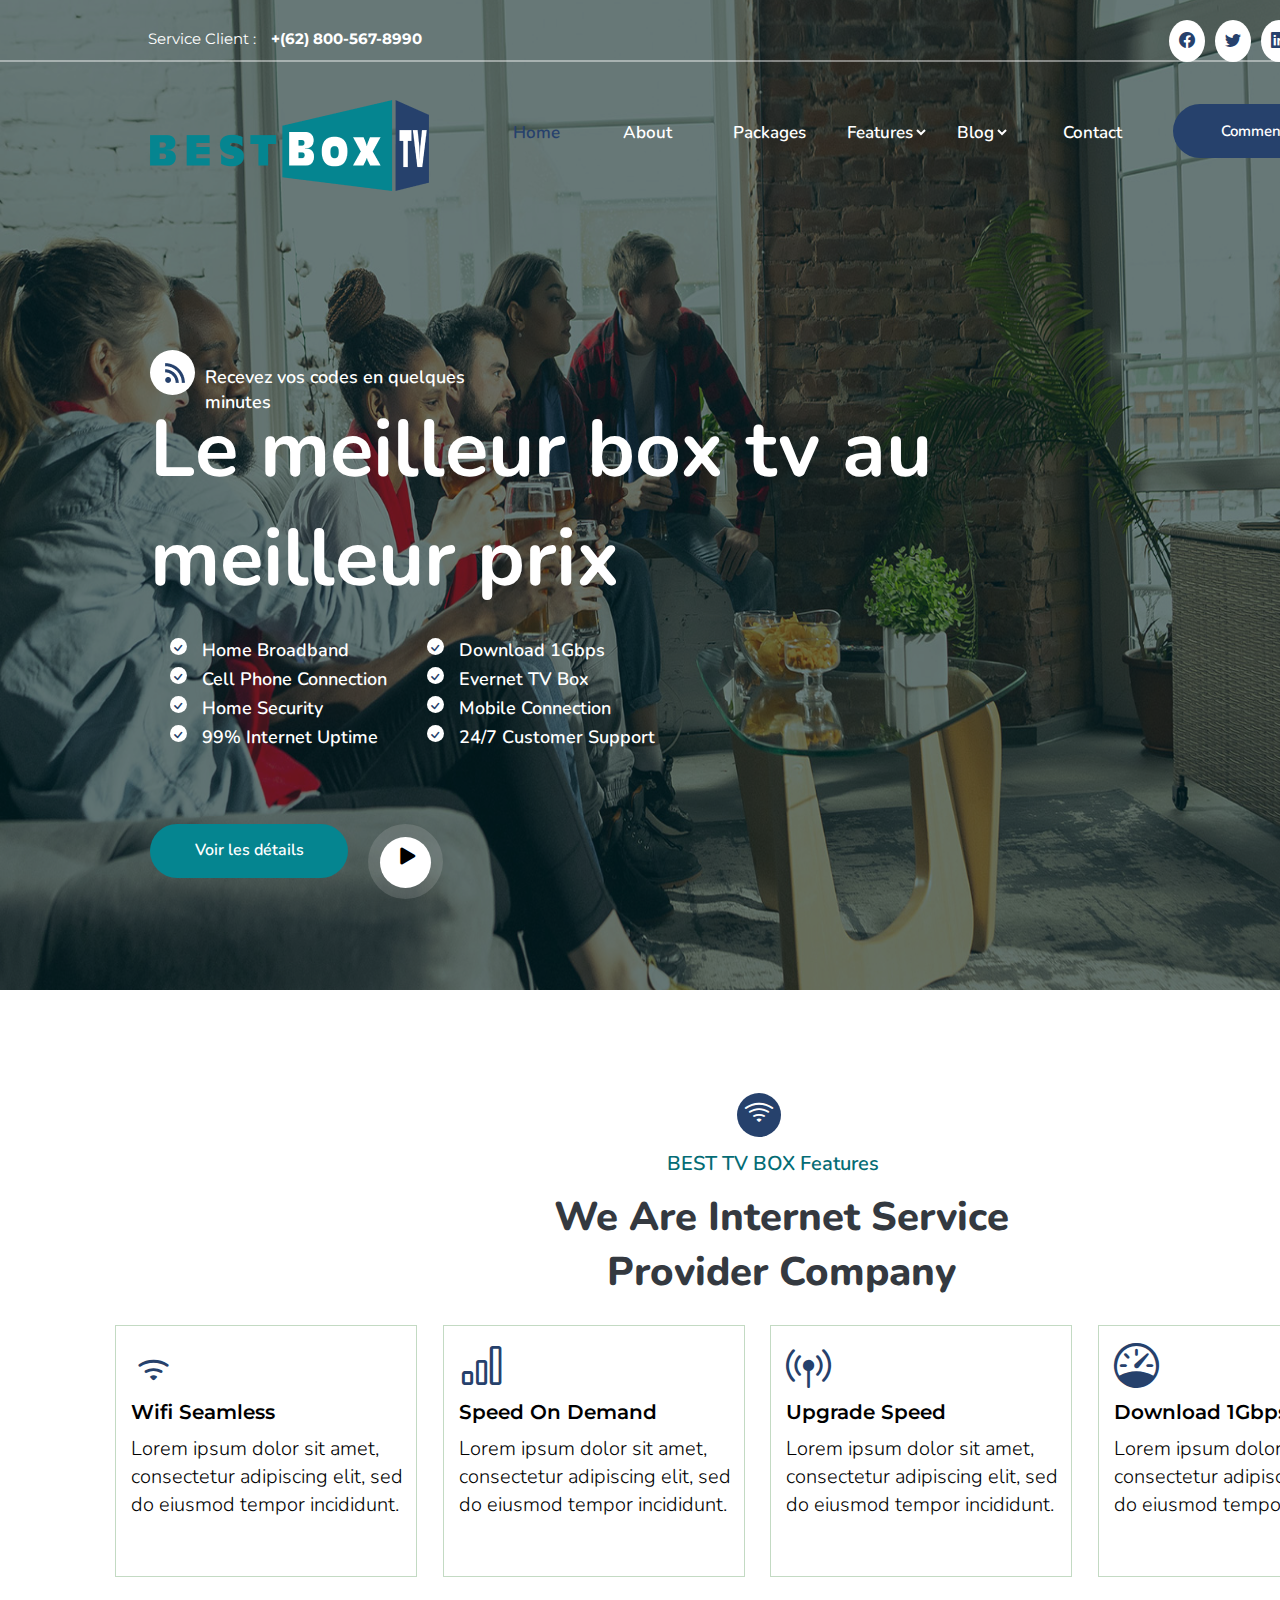
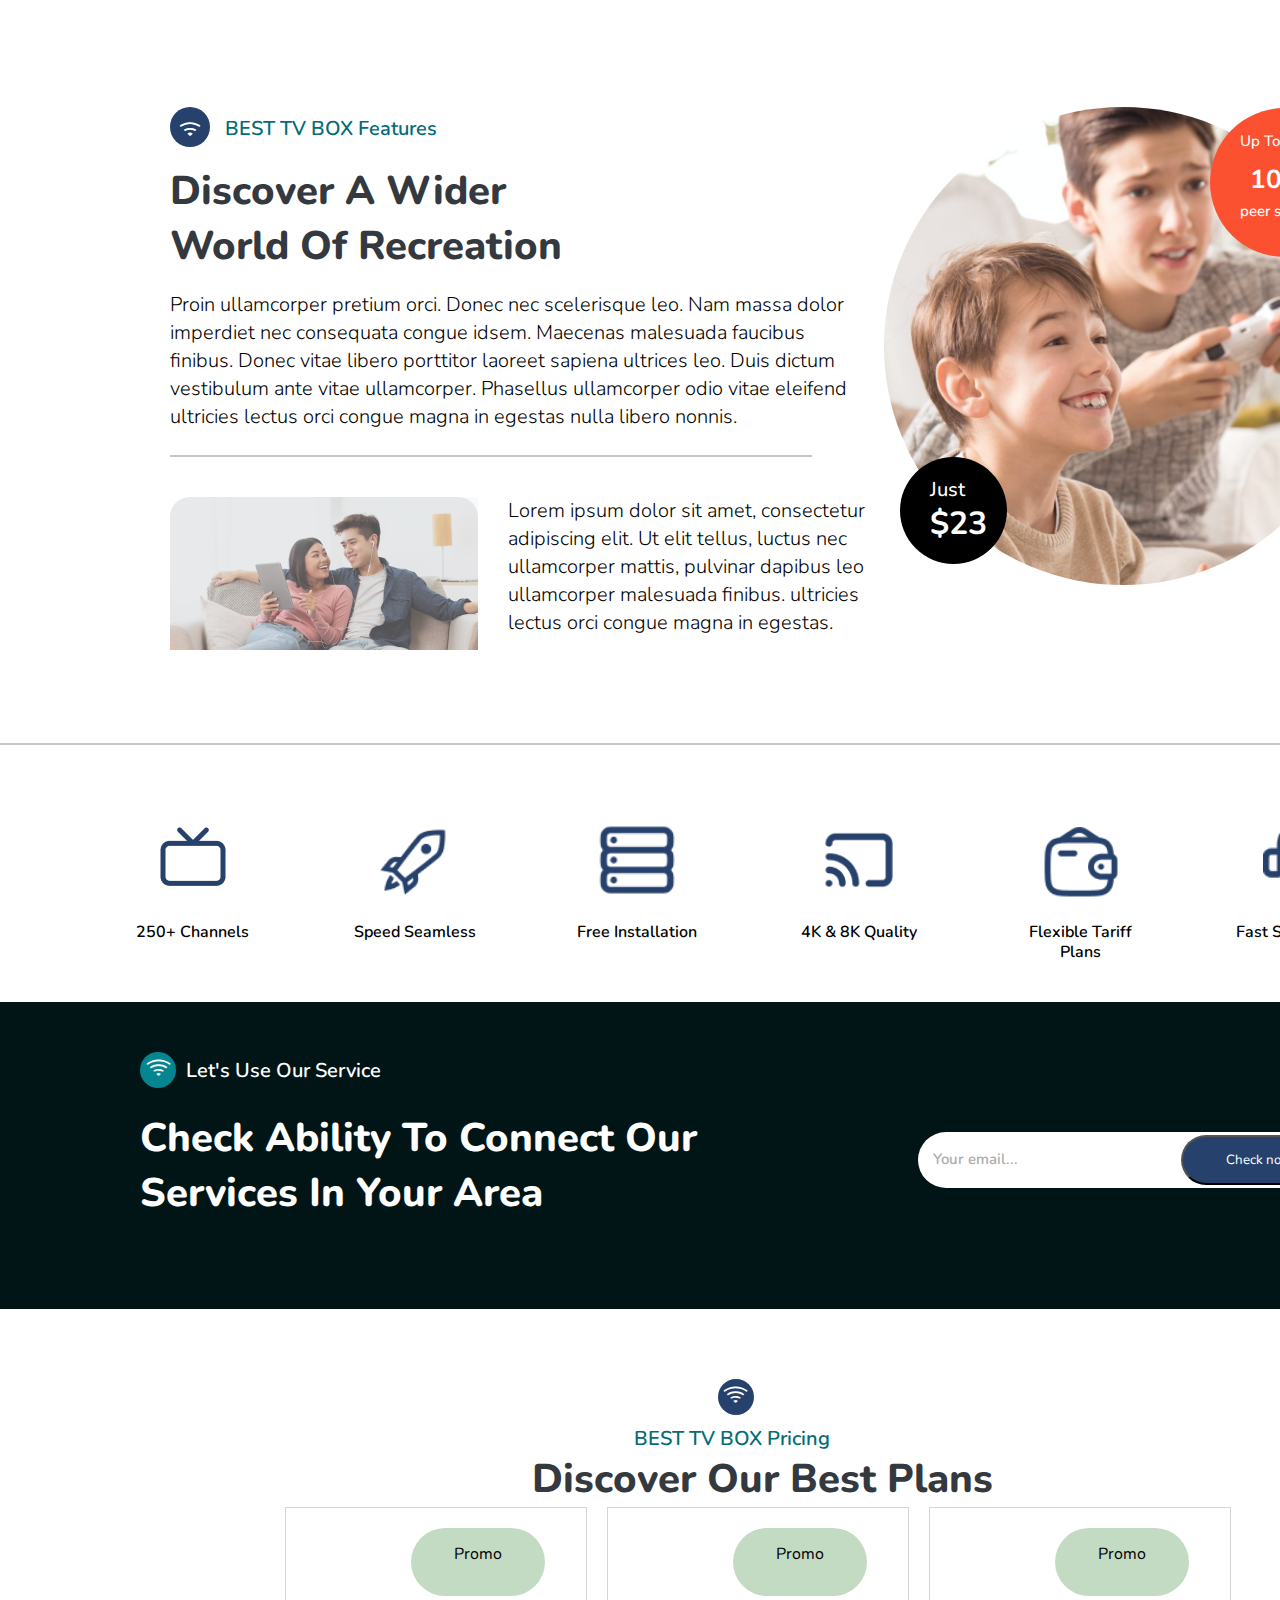
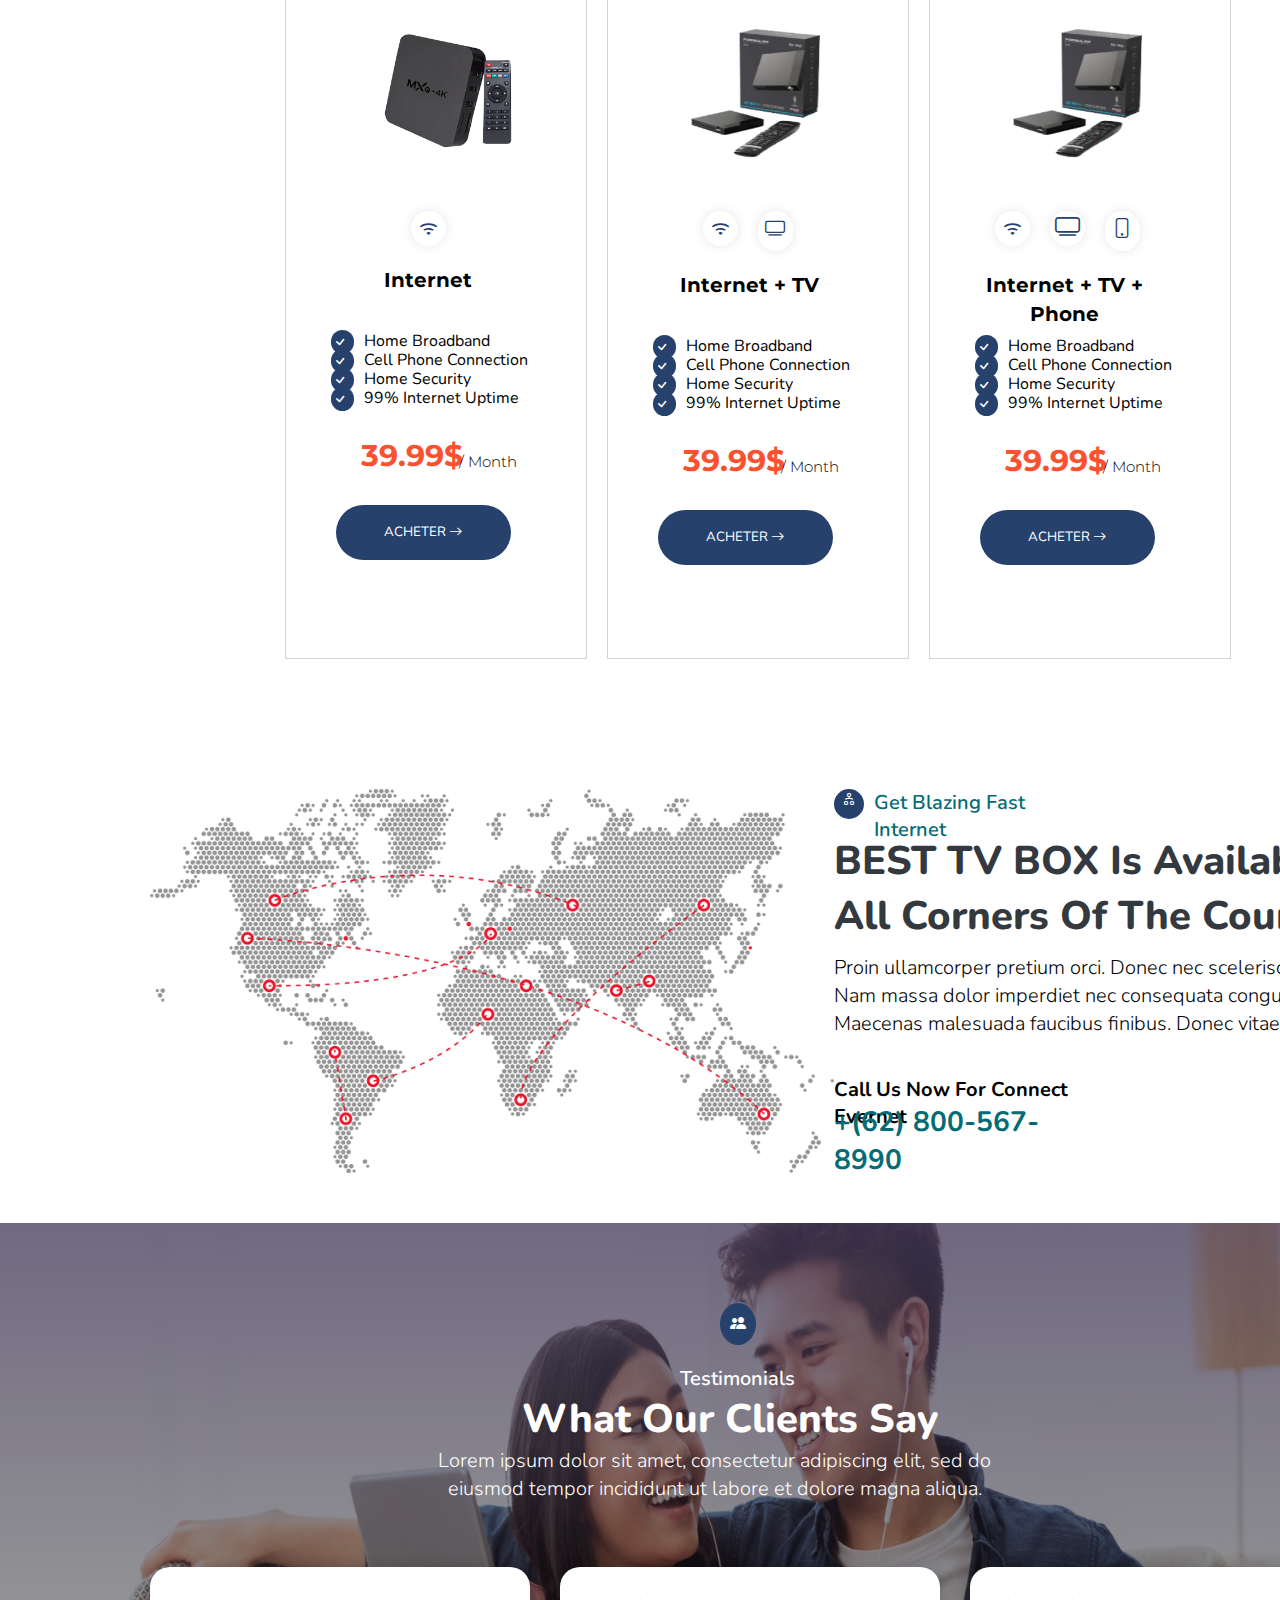
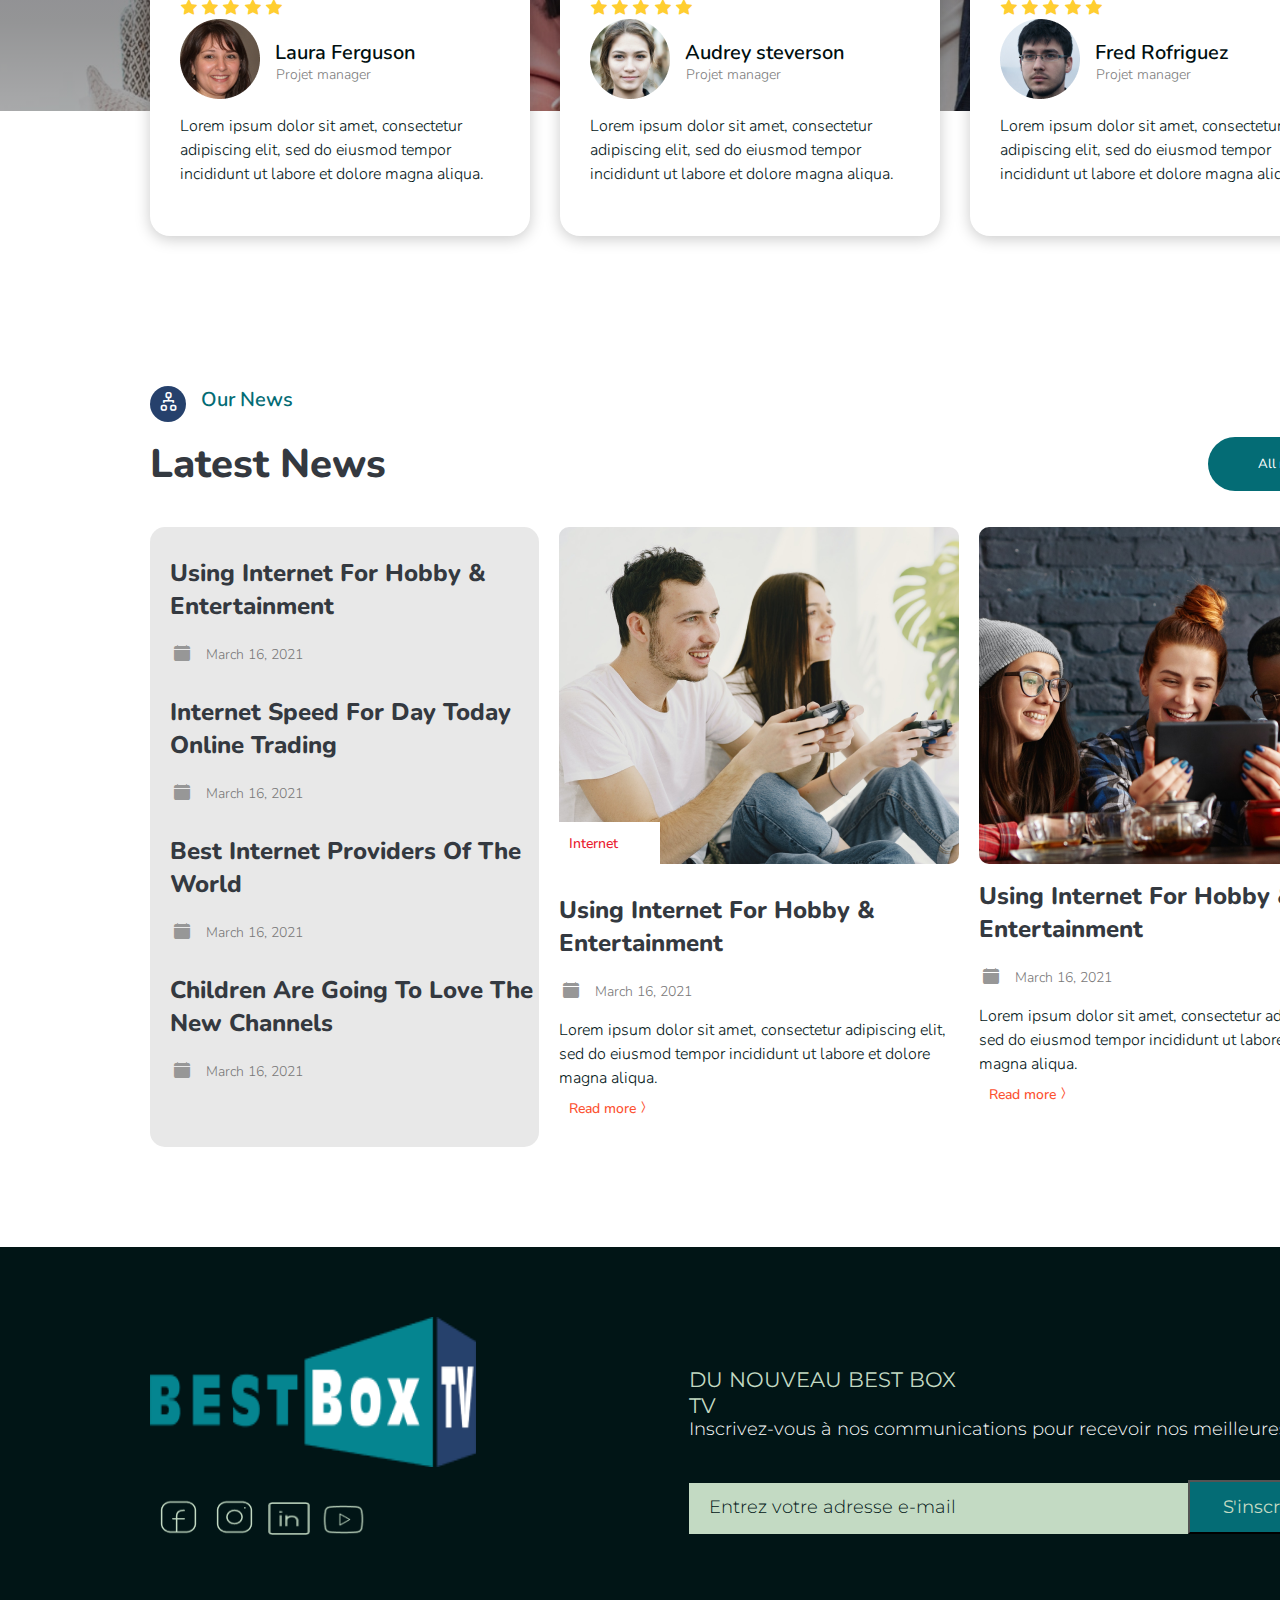
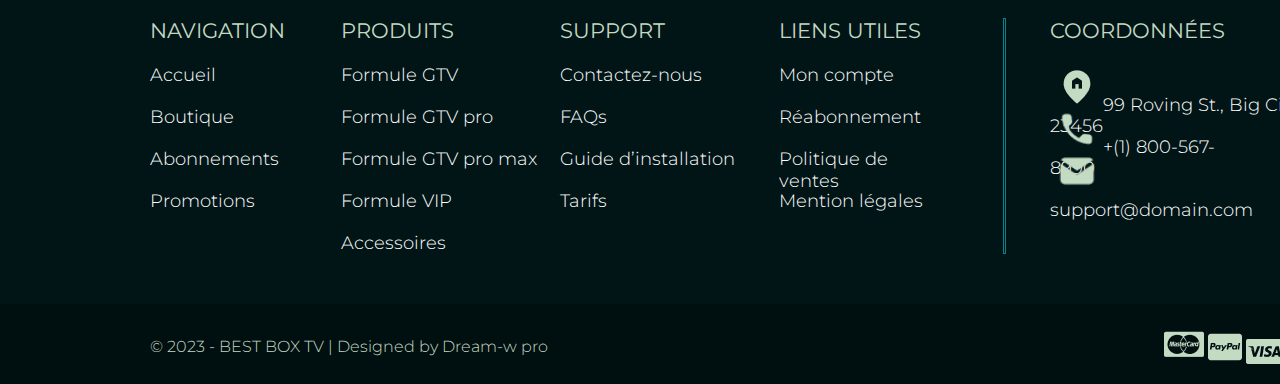
<file: accueil/accueil.html>
<!DOCTYPE html>
<html lang="en">
<head>
    <meta charset="UTF-8">
    <meta name="viewport" content="width=device-width, initial-scale=1.0">
    <title>Accueil</title>
    <link rel="preconnect" href="https://fonts.googleapis.com">
    <link rel="preconnect" href="https://fonts.gstatic.com" crossorigin>
    <link rel="stylesheet" href="https://cdn.jsdelivr.net/npm/bootstrap-icons@1.10.5/font/bootstrap-icons.css">
    <link href="https://cdn.jsdelivr.net/npm/bootstrap@5.3.1/dist/css/bootstrap.min.css" rel="stylesheet" integrity="sha384-4bw+/aepP/YC94hEpVNVgiZdgIC5+VKNBQNGCHeKRQN+PtmoHDEXuppvnDJzQIu9" crossorigin="anonymous">
    <link href="https://fonts.googleapis.com/css2?family=Montserrat:wght@200;300&family=Nunito:wght@200;300;400&family=Open+Sans&display=swap" rel="stylesheet">
    <link rel="stylesheet" href="style.css">
</head>
<body>
    <div class="containers">
        <div class="containerImage">
            <img src="../images/personnes-regardant-football1 1.png" alt="">
        </div>
        <div class="opacite"></div>
        <div class="header">
            <div class="header-container">
                <div class="containerss">
                    <div class="serviceclient">Service Client :</div>
                    <div class="numeroclient">+(62) 800-567-8990</div>
                </div>
                <div class="icons">
                    <div class="icon1"><i class="bi bi-facebook"></i></div>
                    <div class="icon1"><i class="bi bi-twitter"></i></div>
                    <div class="icon1"><i class="bi bi-linkedin"></i></div>
                    <div class="icon1"><i class="bi bi-youtube"></i></div>
                </div>
            </div>
            <hr>
            <div class="menu">
                <img src="../images/LOGO BOX TV_ 3.png" alt="">
                <!-- <div id="active"> -->
                    <nav id="nav">
                        <ul>
                            <li class="home"><a id="home" href="">Home</a></li>
                            <li class="home"><a href="">About</a></li>
                            <li class="home"><a href="">Packages</a></li>
                            <li class="home">
                                <select class="select" name="" id="">
                                    <option value="Features"><a href="">Features</a></option>
                                    <option value=""><a href="">fsd</a></option>
                                    <option value=""><a href="">fsd</a></option>
                                </select> 
                            </li>
                            <li class="home">
                                <select class="select" name="" id="">
                                    <option value="blog"><a href="">Blog</a></option>
                                    <option value=""><a href="">fsd</a></option>
                                    <option value=""><a href="">fsd</a></option>
                                </select>
                            </li>
                            <li class="home"><a href="">Contact</a></li>
                            <li><a href="http://"><button class="commencer" type="button">Commencer</button></li></a>
                        </ul>
                        <div id="toggler"></div>
                </div>
            </div>
            <div class="main-container">
                <div class="code">
                    <div class="wifi"><img style="width: 19.75870132446289px; height: 19.760000228881836px; top: 3.1199951171875px; left: 3.1199951171875px;
                        background: transparent; margin-left: 15px; margin-top: 13px;" src="../images/Vector.png" alt=""></div>
                    <div class="min">Recevez vos codes en quelques minutes</div>
                </div>
                <div class="meilleur">
                    Le meilleur box tv au meilleur prix
                </div>
                <div class="list">
                    <div class="column1">
                        <div class="col1">
                            <div class="checked"><i class="bi bi-check"></i></div>
                            <div class="Broadband">Home Broadband</div>
                        </div>
                        <div class="col1">
                            <div class="checked"><i class="bi bi-check"></i></div>
                            <div class="Broadband">Cell Phone Connection</div>
                        </div>
                        <div class="col1">
                            <div class="checked"><i class="bi bi-check"></i></div>
                            <div class="Broadband">Home Security</div>
                        </div>
                        <div class="col1">
                            <div class="checked"><i class="bi bi-check"></i></div>
                            <div class="Broadband">99% Internet Uptime</div>
                        </div>
                    </div>
                    <div class="column1">
                        <div class="col1">
                            <div class="checked"><i class="bi bi-check"></i></div>
                            <div class="Broadband">Download 1Gbps</div>
                        </div>
                        <div class="col1">
                            <div class="checked"><i class="bi bi-check"></i></div>
                            <div class="Broadband">Evernet TV Box</div>
                        </div>
                        <div class="col1">
                            <div class="checked"><i class="bi bi-check"></i></div>
                            <div class="Broadband">Mobile Connection</div>
                        </div>
                        <div class="col1">
                            <div class="checked"><i class="bi bi-check"></i></div>
                            <div class="Broadband">24/7 Customer Support</div>
                        </div>
                    </div>
                </div>
                <div class="details">
                    <div class="voir">
                        <button>Voir les détails</button>
                    </div>
                    <div class="play">
                        <div><i class="bi bi-play-fill"></i></div>
                    </div>
                </div> 
            </div>
            </div>
        </div>
    
        <div class="main">
            <div class="section1">
                <div class="feature">
                    <div class="wifi1"><i class="bi bi-wifi"></i></div>
                    <div class="petit-text">BEST TV BOX  Features</div>
                    <div class="grand-text">We Are Internet Service Provider Company</div>
                </div>
                <div class="cards">
                    <div class="card1">
                        <div class="card-title"><i class="bi bi-wifi-2"></i></div>
                        <div class="card-subtitle">Wifi Seamless</div>
                        <div class="card-text">Lorem ipsum dolor sit amet, consectetur adipiscing elit, 
                            sed do eiusmod tempor incididunt.
                        </div>
                    </div>
                    <div class="card1">
                        <div class="card-title"><i class="bi bi-bar-chart"></i></div>
                        <div class="card-subtitle">Speed On Demand</div>
                        <div class="card-text">Lorem ipsum dolor sit amet, consectetur adipiscing elit, 
                            sed do eiusmod tempor incididunt.
                        </div>
                    </div>
                    <div class="card1">
                        <div class="card-title"><i class="bi bi-broadcast-pin"></i></div>
                        <div class="card-subtitle">Upgrade Speed</div>
                        <div class="card-text">Lorem ipsum dolor sit amet, consectetur adipiscing elit, 
                            sed do eiusmod tempor incididunt.
                        </div>
                    </div>
                    <div class="card1">
                        <div class="card-title"><i class="bi bi-speedometer"></i></div>
                        <div class="card-subtitle">Download 1Gbps</div>
                        <div class="card-text">Lorem ipsum dolor sit amet, consectetur adipiscing elit, 
                            sed do eiusmod tempor incididunt.
                        </div>
                    </div>
                </div>
            </div>

            <div class="section2">
                <div class="block">
                    <div class="wifi2">
                        <div class="wifi3"><i class="bi bi-wifi-2"></i></div>
                        <div class="wifi-text">BEST TV BOX Features</div>
                    </div>
                    <div class="discover">Discover A Wider World Of Recreation</div>
                    <div class="lorem">Proin ullamcorper pretium orci. Donec nec scelerisque leo. Nam massa dolor imperdiet nec consequata congue idsem. Maecenas malesuada faucibus finibus. Donec vitae libero porttitor laoreet sapiena ultrices leo. Duis dictum vestibulum ante vitae ullamcorper. 
                        Phasellus ullamcorper odio vitae eleifend ultricies lectus orci congue magna in egestas nulla libero nonnis.
                    </div>
                    <div><hr class="ligne"></div>
                    <div class="lorem-img">
                        <img src="../images/japanese-spouses-using-tablet-browsing-internet-sitting-on-couch-indoor 2.png" alt="">
                        <div class="opacite-img"></div>
                        <div class="lorem-text">Lorem ipsum dolor sit amet, consectetur adipiscing elit. Ut elit tellus, luctus nec ullamcorper mattis,
                            pulvinar dapibus leo ullamcorper malesuada finibus. ultricies lectus orci congue magna in egestas.
                        </div>
                    </div>
                </div>
                <div class="brothers">
                    <div>
                        <img src="../images/brothers-playing-on-playstation-e1615963163461 1.png" alt="">
                        <div class="peer">
                            <p class="up">Up To</p>
                            <p class="mb">100 MB</p>
                            <p class="second">peer second</p>
                        </div>
                        <div class="just">
                            <p class="just2">Just</p>
                            <p class="chiffre">$23</p>
                        </div>
                    </div>  
                </div>
            </div>
            
            <div><hr class="ligne3"></div>

            <div class="section3">
                <div class="element">
                    <div style="text-align: center;"><img style=" width: 80px; height: 80px; padding: 10px 10px 16.666667938232422px 10px;" 
                        src="../images/majesticons_tv-old-line.png" alt=""></div>
                    <div><p class="fs">250+ Channels</p></div>
                </div>
                <div class="element">
                    <div style="text-align: center;"><img style=" width: 80px; height: 80px; padding: 10px 10px 16.666667938232422px 10px;
                        " src="../images/la_rocket.png" alt=""></div>
                    <div><p class="fs">Speed Seamless</p></div>
                </div>
                <div class="element">
                    <div style="text-align: center;"><img style="width: 80px; height: 80px; padding: 10px 10px 16.666667938232422px 10px;
                        " src="../images/solar_server-minimalistic-linear.png" alt=""></div>
                    <div><p class="fs">Free Installation</p></div>
                </div>
                <div class="element">
                    <div style="text-align: center;"><img style="width: 80px; height: 80px; padding: 10px 10px 16.666667938232422px 10px;
                        " src="../images/uil_rss-interface.png" alt=""></div>
                    <div><p class="fs">4K & 8K Quality</p></div>
                </div>
                <div class="element">
                    <div style="text-align: center;"><img style="width: 80px; height: 80px; padding: 10px 10px 16.666667938232422px 10px;
                        " src="../images/solar_wallet-money-linear.png" alt=""></div>
                    <div><p class="fs">Flexible Tariff Plans</p></div>
                </div>
                <div class="element">
                    <div style="text-align: center;"><img style="width: 80px; height: 80px; padding: 10px 10px 16.666667938232422px 10px;
                        " src="../images/streamline_interface-help-customer-support-1-customer-headset-help-microphone-phone-support.png" alt=""></div>
                    <div><p class="fs">Fast Support 24/7</p></div>
                </div>
            </div>

            <div class="section4">
                <div class="our-service">
                    <div class="text-wifi">
                        <div class="circle"><i class="bi bi-wifi"></i></div>
                        <div class="let">Let's Use Our Service</div>
                    </div>
                    <div class="connect">Check Ability To Connect Our Services In Your Area</div>
                </div>
                <div class="check-mail">
                    <input type="text" class="texte" placeholder="Your email...">
                    <input class="button" type="button" value="Check now">
                </div>
            </div>

            <div class="section5">
                <div class="plans">
                    <div class="circle2"><i class="bi bi-wifi"></i></div>
                    <h6>BEST TV BOX Pricing</h6>
                    <p class="our-plans">Discover Our Best Plans</p>
                </div>
                <div class="container-achat">
                    <div class="achat">
                        <div class="promo">Promo</div>
                        <img id="promo1" src="../images/pngwing 4.png" alt="">
                        <div class="box"><i id="check1" class="bi bi-wifi-2"></i></div>
                        <div class="internet">Internet</div>
                        <div class="checked-box">
                            <div class="check1"><i class="bi bi-check"></i><p class="maison">Home Broadband</p></div>
                            <div class="check1"><i class="bi bi-check"></i> <p class="maison">Cell Phone Connection</p></div>
                            <div class="check1"><i class="bi bi-check"></i><p class="maison">Home Security</p></div>
                            <div class="check1"><i class="bi bi-check"></i><p class="maison">99% Internet Uptime</p></div>
                        </div>
                        <div class="dollards">
                            <div class="dollard">39.99$</div>
                            <div class="months">/ Month</div>
                        </div>
                        <button type="button">ACHETER <i class="bi bi-arrow-right"></i></button>
                    </div>
                    <div class="achat">
                        <div class="promo">Promo</div>
                        <img id="promo3" src="../images/z10-pro-300x222 (1) 1.png" alt="">
                        <div class="box"><i id="check" class="bi bi-wifi-2"></i><i id="tv" class="bi bi-tv"></i></div>
                        <div class="internet">Internet + TV</div>
                        <div class="checked-box">
                            <div class="check1"><i class="bi bi-check"></i><p class="maison">Home Broadband</p></div>
                            <div class="check1"><i class="bi bi-check"></i> <p class="maison">Cell Phone Connection</p></div>
                            <div class="check1"><i class="bi bi-check"></i><p class="maison">Home Security</p></div>
                            <div class="check1"><i class="bi bi-check"></i><p class="maison">99% Internet Uptime</p></div>
                        </div>
                        <div class="dollards">
                            <div class="dollard">39.99$</div>
                            <div class="months">/ Month</div>
                        </div>
                        <button type="button">ACHETER <i class="bi bi-arrow-right"></i></button>
                    </div>
                    <div class="achat">
                        <div class="promo">Promo</div>
                        <img id="promo3" src="../images/z10-pro-300x222 (1) 1.png" alt="">
                        <div class="box"><i id="check3" class="bi bi-wifi-2"></i><i id="tv1" class="bi bi-tv"></i><i id="phone" class="bi bi-phone"></i></div>
                        <div class="internet2">Internet + TV + Phone</div>
                        <div class="checked-box">
                            <div class="check1"><i class="bi bi-check"></i><p class="maison">Home Broadband</p></div>
                            <div class="check1"><i class="bi bi-check"></i> <p class="maison">Cell Phone Connection</p></div>
                            <div class="check1"><i class="bi bi-check"></i><p class="maison">Home Security</p></div>
                            <div class="check1"><i class="bi bi-check"></i><p class="maison">99% Internet Uptime</p></div>
                        </div>
                        <div class="dollards">
                            <div class="dollard">39.99$</div>
                            <div class="months">/ Month</div>
                        </div>
                        <button type="button">ACHETER <i class="bi bi-arrow-right"></i></button>
                    </div>
                </div>
            </div>

            <div class="section6">
                <div class="contacts">
                    <img src="../images/assets-evernet-network 1.png" alt="" srcset="">
                    <div class="block">
                        <div class="get-blasing">
                            <i class="bi bi-diagram-2"></i>
                            <div class="fast">Get Blazing Fast Internet</div>
                        </div>
                        <h1 class="country">BEST TV BOX Is Available To All Corners Of The Country</h1>
                        <p class="lorem-texte">Proin ullamcorper pretium orci. Donec nec scelerisque leo. 
                            Nam massa dolor imperdiet nec consequata congue idsem. Maecenas malesuada faucibus finibus. Donec vitae libero </p>
                        <div class="call-us">
                            <p class="evernet">Call Us Now For Connect Evernet</p>
                            <p class="evernet-number">+(62) 800-567-8990</p>
                        </div>
                    </div> 
                </div>
            </div>

            <div class="section7">
                <div class="content-block">
                    <img src="../images/japanese-spouses-using-tablet-browsing-internet-sitting-on-couch-indoor 1.png" alt="" srcset="">
                    <div class="content-opacity"></div>
                    <div class="content-text">
                        <i class="bi bi-people-fill"></i>
                        <h6 class="testimonials">Testimonials</h6>
                        <h1 class="clients">What Our Clients Say</h1>
                        <p class="paragragh">Lorem ipsum dolor sit amet, consectetur adipiscing elit, sed do eiusmod tempor incididunt ut labore et dolore magna aliqua.</p>
                    </div>
                    <div class="content-cards">
                        <div class="card">
                            <div class="etoile">
                                <i class="bi bi-star-fill"></i>
                                <i class="bi bi-star-fill"></i>
                                <i class="bi bi-star-fill"></i>
                                <i class="bi bi-star-fill"></i>
                                <i class="bi bi-star-fill"></i>
                            </div>
                            <div class="laura">
                                <img src="../images/Ellipse 20.png" alt="" srcset="">
                                <div class="laura-text">
                                    <h1 class="laura-nm">Laura Ferguson</h1>
                                    <h6 class="laura-prof">Projet manager</h6>
                                </div>
                            </div>
                            <div class="laura-lorem">
                                Lorem ipsum dolor sit amet, consectetur adipiscing elit, sed do eiusmod tempor incididunt ut labore et dolore magna aliqua.
                            </div>
                        </div>
                        <div class="card">
                            <div class="etoile">
                                <i class="bi bi-star-fill"></i>
                                <i class="bi bi-star-fill"></i>
                                <i class="bi bi-star-fill"></i>
                                <i class="bi bi-star-fill"></i>
                                <i class="bi bi-star-fill"></i>
                            </div>
                            <div class="laura">
                                <img src="../images/Ellipse 21.png" alt="" srcset="">
                                <div class="laura-text">
                                    <h1 class="laura-nm">Audrey steverson</h1>
                                    <h6 class="laura-prof">Projet manager</h6>
                                </div>
                            </div>
                            <div class="laura-lorem">
                                Lorem ipsum dolor sit amet, consectetur adipiscing elit, sed do eiusmod tempor incididunt ut labore et dolore magna aliqua.
                            </div>
                        </div>
                        <div class="card">
                            <div class="etoile">
                                <i class="bi bi-star-fill"></i>
                                <i class="bi bi-star-fill"></i>
                                <i class="bi bi-star-fill"></i>
                                <i class="bi bi-star-fill"></i>
                                <i class="bi bi-star-fill"></i>
                            </div>
                            <div class="laura">
                                <img src="../images/Ellipse 22.png" alt="" srcset="">
                                <div class="laura-text">
                                    <h1 class="laura-nm">Fred Rofriguez</h1>
                                    <h6 class="laura-prof">Projet manager</h6>
                                </div>
                            </div>
                            <div class="laura-lorem">
                                Lorem ipsum dolor sit amet, consectetur adipiscing elit, sed do eiusmod tempor incididunt ut labore et dolore magna aliqua.
                            </div>
                        </div>
                    </div>
                </div>
            </div>

            <div class="section8">
                <div class="latest-news">
                    <div class="news">
                        <i class="bi bi-diagram-2"></i>
                        <div class="our-news">Our News</div>
                    </div>
                    <div class="new">
                        <div class="ln">Latest News</div>
                        <button type="button">All news</button>
                    </div>
                    <div class="cards-news">
                        <div class="card-new1">
                            <div class="using-internet">Using Internet For Hobby & Entertainment</div>
                            <div class="date">
                                <div class="calendrier"><i class="bi bi-calendar-fill"></i></div>
                                <div class="date-text">March 16, 2021</div>
                            </div>
                            <div class="internet-speed">Internet Speed For Day Today Online Trading</div>
                            <div class="date">
                                <div class="calendrier"><i class="bi bi-calendar-fill"></i></div>
                                <div class="date-text">March 16, 2021</div>
                            </div>
                            <div class="internet-provider">Best Internet Providers Of The World</div>
                            <div class="date">
                                <div class="calendrier"><i class="bi bi-calendar-fill"></i></div>
                                <div class="date-text">March 16, 2021</div>
                            </div>
                            <div class="children">Children Are Going To Love The New Channels</div>
                            <div class="date">
                                <div class="calendrier"><i class="bi bi-calendar-fill"></i></div>
                                <div class="date-text">March 16, 2021</div>
                            </div>
                        </div>
                        <div class="card-new">
                            <div class="container-image">
                                <img src="../images/couple-at-home-playing-in-a-video-games 1.png" alt="" srcset="">
                                <div class="Internet">Internet</div>
                            </div>
                            <div id="entertainment" class="entertainment">Using Internet For Hobby & Entertainment</div>
                            <div class="date">
                                <div class="calendrier"><i class="bi bi-calendar-fill"></i></div>
                                <div class="date-text">March 16, 2021</div>
                            </div>
                            <div class="lorem-entertainement">
                                Lorem ipsum dolor sit amet, consectetur adipiscing elit, sed do eiusmod tempor incididunt ut labore et dolore magna aliqua.
                            </div>
                            <button type="submit">Read more<i class="bi bi-chevron-compact-right"></i></button>
                        </div>
                        <div class="card-new">
                            <div class="container-image">
                                <img src="../images/international-group-of-fashionable-african-male-caucasian-and-asian-girls-making-video-call-to-thei 1.png" alt="" srcset="">
                            </div>
                            <div id="entertainment2" class="entertainment">Using Internet For Hobby & Entertainment</div>
                            <div class="date">
                                <div class="calendrier"><i class="bi bi-calendar-fill"></i></div>
                                <div class="date-text">March 16, 2021</div>
                            </div>
                            <div class="lorem-entertainement">
                                Lorem ipsum dolor sit amet, consectetur adipiscing elit, sed do eiusmod tempor incididunt ut labore et dolore magna aliqua.
                            </div>
                            <button type="submit">Read more<i class="bi bi-chevron-compact-right"></i></button>
                        </div>
                    </div>
                </div>
            </div>
            <div class="section9">
                <div class="footer">
                    <div class="header-footer">
                        <div class="icons-box">
                            <img src="../images/LOGO BOX TV_ 3.png" alt="">
                            <div class="icons-link">
                                <img src="../images/iconoir_facebook-tag.png" alt="">
                                <img src="../images/iconoir_instagram.png" alt="">
                                <img src="../images/teenyicons_linkedin-outline.png" style="height: 33px; width: 42px; margin-top: 5px;" alt="">
                                <img src="../images/arcticons_youtube.png" style="height: 45px;" alt="">
                            </div>
                        </div>
                        <div class="text-box">
                            <div class="nouveau">DU NOUVEAU BEST BOX TV</div>
                            <div class="inscrire">Inscrivez-vous à nos communications pour recevoir nos meilleures offres!</div>
                            <div class="form">
                                <input type="text" name="" id="" placeholder="Entrez votre adresse e-mail">
                                <button type="submit">S'inscrire</button>
                            </div>
                        </div>
                    </div>
                    <div class="link-information">
                        <div class="card-link">
                            <div class="navigation">NAVIGATION</div>
                            <div class="accueil">Accueil</div>
                            <div class="accueil">Boutique</div>
                            <div class="accueil">Abonnements</div>
                            <div class="accueil">Promotions</div>
                        </div>
                        <div class="card-link">
                            <div class="navigation">PRODUITS</div>
                            <div class="accueil">Formule GTV</div>
                            <div class="accueil">Formule GTV pro</div>
                            <div id="accueil" class="accueil">Formule GTV pro max</div>
                            <div class="accueil">Formule VIP</div>
                            <div class="accueil">Accessoires</div>
                        </div>
                        <div class="card-link">
                            <div class="navigation">SUPPORT</div>
                            <div class="accueil">Contactez-nous</div>
                            <div class="accueil">FAQs</div>
                            <div id="accueil"  class="accueil">Guide d’installation</div>
                            <div class="accueil">Tarifs</div>
                        </div>
                        <div class="card-link">
                            <div id="navigation" class="navigation">LIENS UTILES</div>
                            <div class="accueil">Mon compte</div>
                            <div class="accueil">Réabonnement</div>
                            <div class="accueil">Politique de ventes</div>
                            <div class="accueil">Mention légales</div>
                        </div>
                        <hr class="ligne-verticale"></hr>
                        <div class="card-link">
                            <div class="navigation">COORDONNÉES</div>
                            <div id="accueils" class="accueil"><img src="../images/material-symbols_home-pin.png" alt="">99 Roving St., Big City, PKU 23456</div>
                            <div id="accueil" class="accueil"><img src="../images/ic_round-phone.png" alt="">+(1) 800-567-8990</div>
                            <div id="accueil" class="accueil"> <img src="../images/tabler_mail-filled.png" alt="">support@domain.com</div>
                        </div>
                    </div>
                    <div class="pied-page-footer">
                        <div class="pied-page">
                            <div class="copyright">© 2023 - BEST BOX TV | Designed by Dream-w pro</div>
                            <div class="link-image">
                                <img src="../images/brandico_mastercard.png" alt="" srcset="">
                                <img src="../images/cib_cc-paypal.png" alt="" srcset="">
                                <img src="../images/fa_cc-visa.png" alt="" srcset="">
                                <img src="../images/fa6-brands_cc-amazon-pay.png" alt="" srcset="">
                                <img src="../images/fa6-brands_cc-stripe.png" alt="" srcset="">
                            </div>
                        </div>
                    </div>
                </div>
            </div>
            
        </div>

    <script src="accueil.js"></script>        
        
</body>
</html>
</file>
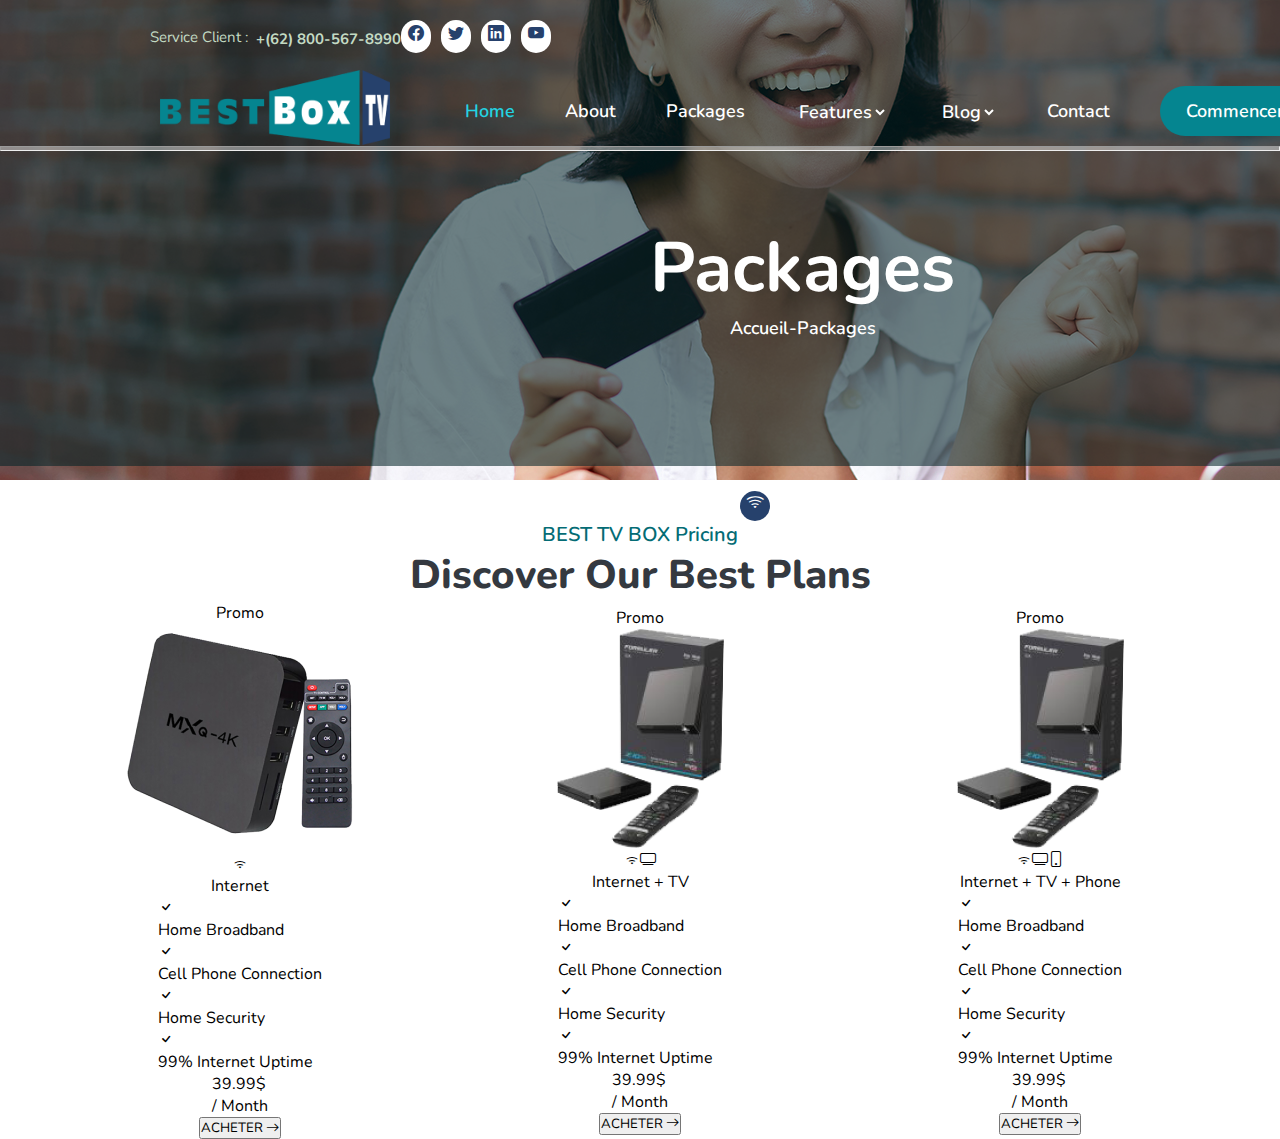
<file: accueil/packages.html>
<!DOCTYPE html>
<html lang="en">
<head>
    <meta charset="UTF-8">
    <meta name="viewport" content="width=device-width, initial-scale=1.0">
    <link href="https://cdn.jsdelivr.net/npm/bootstrap@5.3.1/dist/css/bootstrap.min.css" rel="stylesheet" integrity="sha384-4bw+/aepP/YC94hEpVNVgiZdgIC5+VKNBQNGCHeKRQN+PtmoHDEXuppvnDJzQIu9" crossorigin="anonymous">
    <link rel="stylesheet" href="https://cdn.jsdelivr.net/npm/bootstrap-icons@1.10.5/font/bootstrap-icons.css">
    <link href="https://fonts.googleapis.com/css2?family=Montserrat:wght@200;300&family=Nunito:wght@200;300;400&family=Open+Sans&display=swap" rel="stylesheet">
    <link rel="stylesheet" href="style2.css">
    <title>Packages</title>
</head>
<body>
    <div class="container-fluid">
        <div style="position: relative;" class="header">
            <img  class="img-fluid" src="../images/carte-credit-ordinateur-portable-payant-achats-ligne 1.png" alt="" srcset="">
            <div class="opacity"></div>
            <div class="container">
                <div class="container-services">
                    <div class="serviceclient">Service Client :</div>
                    <div class="numeroclient">+(62) 800-567-8990</div>
                </div>
                <div class="img-icons">
                    <i class="bi bi-facebook"></i>
                    <i class="bi bi-twitter"></i>
                    <i class="bi bi-linkedin"></i>
                    <i class="bi bi-youtube"></i>
                </div>
            </div>
            <hr></hr>
            <div class="menu">
                <div class="logo">
                    <img src="../images/LOGO BOX TV_ 3.png" alt="">
                </div>
                <div class="nav-bar">
                        <a id="link" href="http://">Home</a>
                        <a href="http://">About</a>
                        <a href="http://">Packages</a>
                    <select name="" id="select">
                        <option value=""><a href="http://">Features</a></option>
                    </select>
                    <select name="" id="select">
                        <option value=""><a href="http://">Blog</a></option>
                    </select>
                    <a href="http://">Contact</a>
                    <button type="button"><a href="http://">Commencer</a></button>
                </div>
            </div>
            <div class="content">
                <h1>Packages</h1>
                <p>Accueil-Packages</p>
            </div>
        </div>
    </div>
    <div class="container-row">
        <div class="main">
            <div class="section1">
                <div class="content-block">
                    <i class="bi bi-wifi"></i>
                    <p>BEST TV BOX Pricing</p>
                    <h1>Discover Our Best Plans</h1>
                </div>
                <div class="content-card">
                    <div class="card">
                            <div class="promo">Promo</div>
                            <img id="promo1" src="../images/pngwing 4.png" alt="">
                            <div class="box"><i id="check1" class="bi bi-wifi-2"></i></div>
                            <div class="internet">Internet</div>
                            <div class="checked-box">
                                <div class="check1"><i class="bi bi-check"></i><p class="maison">Home Broadband</p></div>
                                <div class="check1"><i class="bi bi-check"></i> <p class="maison">Cell Phone Connection</p></div>
                                <div class="check1"><i class="bi bi-check"></i><p class="maison">Home Security</p></div>
                                <div class="check1"><i class="bi bi-check"></i><p class="maison">99% Internet Uptime</p></div>
                            </div>
                            <div class="dollards">
                                <div class="dollard">39.99$</div>
                                <div class="months">/ Month</div>
                            </div>
                            <button type="button">ACHETER <i class="bi bi-arrow-right"></i></button>
                    </div>
                    <div class="card">
                        <div class="promo">Promo</div>
                        <img id="promo3" src="../images/z10-pro-300x222 (1) 1.png" alt="">
                        <div class="box"><i id="check" class="bi bi-wifi-2"></i><i id="tv" class="bi bi-tv"></i></div>
                        <div class="internet">Internet + TV</div>
                        <div class="checked-box">
                            <div class="check1"><i class="bi bi-check"></i><p class="maison">Home Broadband</p></div>
                            <div class="check1"><i class="bi bi-check"></i> <p class="maison">Cell Phone Connection</p></div>
                            <div class="check1"><i class="bi bi-check"></i><p class="maison">Home Security</p></div>
                            <div class="check1"><i class="bi bi-check"></i><p class="maison">99% Internet Uptime</p></div>
                        </div>
                        <div class="dollards">
                            <div class="dollard">39.99$</div>
                            <div class="months">/ Month</div>
                        </div>
                        <button type="button">ACHETER <i class="bi bi-arrow-right"></i></button>
                    </div>
                    <div class="card">
                        <div class="promo">Promo</div>
                        <img id="promo3" src="../images/z10-pro-300x222 (1) 1.png" alt="">
                        <div class="box"><i id="check3" class="bi bi-wifi-2"></i><i id="tv1" class="bi bi-tv"></i><i id="phone" class="bi bi-phone"></i></div>
                        <div class="internet2">Internet + TV + Phone</div>
                        <div class="checked-box">
                            <div class="check1"><i class="bi bi-check"></i><p class="maison">Home Broadband</p></div>
                            <div class="check1"><i class="bi bi-check"></i> <p class="maison">Cell Phone Connection</p></div>
                            <div class="check1"><i class="bi bi-check"></i><p class="maison">Home Security</p></div>
                            <div class="check1"><i class="bi bi-check"></i><p class="maison">99% Internet Uptime</p></div>
                        </div>
                        <div class="dollards">
                            <div class="dollard">39.99$</div>
                            <div class="months">/ Month</div>
                        </div>
                        <button type="button">ACHETER <i class="bi bi-arrow-right"></i></button>
                    </div>
                </div>
            </div>
        </div>
    </div>


    <script src="https://cdn.jsdelivr.net/npm/bootstrap@5.3.1/dist/js/bootstrap.bundle.min.js" integrity="sha384-HwwvtgBNo3bZJJLYd8oVXjrBZt8cqVSpeBNS5n7C8IVInixGAoxmnlMuBnhbgrkm" crossorigin="anonymous"></script>
</body>
</html>
</file>
<file: accueil/style.css>
* {
    padding: 0;
    margin: 0;
    font-family: 'Nunito', sans-serif;
}
.containerImage img {
    width: 1519px;
    height: 990px;
}
.opacite {
    background-color: rgba(1, 36, 39, 0.57);
    width: 1519px;
    height: 990px;
    position: absolute;
    top: 0;
}
.header-container {
    display: flex;
    flex-direction: row;
    justify-content: space-between;
    position: absolute;
    left: 148px;
    top: 30px;
    width: 1195px;
}
.containerss {
    display: flex;
    flex-direction: row;
    justify-content: flex-start; 
    gap: 10px;
    color: rgba(255, 255, 255, 1);
}
.serviceclient {
    width: 113px;
    height: 18px;
    font-family: 'Montserrat', sans-serif;
    font-size: 15px;
    font-weight: 400;
    line-height: 18px;
    letter-spacing: 0em; 
}
.numeroclient {
    width: 151px;
    height: 18px;
    font-family: 'Montserrat', sans-serif;
    font-size: 15px;
    font-weight: 700;
    line-height: 18px;
    letter-spacing: 0em;
}
.icons {
    display: flex;
    flex-direction: row;
    gap: 10px;
}
.icon1 i{
    color: rgba(38, 65, 108, 1);
    border-radius: 100%;
    width: 39px;
    height: 39px;
    background: rgba(255, 255, 255, 1);
    text-align: center;
    padding: 10px;
}
hr {
    position: absolute;
    width: 1517px;
    top: 60px;
    border: 1px solid rgba(255, 255, 255, 0.43);
}
.menu {
    display: flex;
    flex-direction: row;
    justify-content: space-between;
    width: 1199px;
    position: absolute;
    left: 150px;
    top: 100px;
}
nav ul {
    display: flex;
    flex-direction: row;
    gap: 60px;
    list-style: none;
    margin-top: 20px;
}
li {
    border: none;
}
#home {
    color: rgba(38, 65, 108, 1);
}
a {
    text-decoration: none;
    color: rgba(255, 255, 255, 1);
}
.home {
    width: 50px;
    height: 25px;
    font-size: 17px;
    font-weight: 600;
    line-height: 25px;
    letter-spacing: 0em;
}
.select {
    background: transparent;
    border: none;
    color: rgba(255, 255, 255, 1);
    font-size: 17px;
    font-weight: 600;
    line-height: 25px;
    letter-spacing: 0em;
}
.select:hover {
    cursor: pointer;
}
.home select option {
    color: rgba(52, 57, 64, 1);
}
.commencer {
    font-size: 15px;
    font-weight: 600;
    line-height: 22px;
    letter-spacing: 0em;
    color: rgba(255, 255, 255, 1);
    width: 176px;
    height: 54px;
    border-radius: 50px;
    margin-top: -19px;
    border: none;
    background: rgba(38, 65, 108, 1);
}
#nav-toggler {
    display: none;
    cursor: pointer;
}
.main-container {
    position: absolute;
    top: 350px;
    width: 1198px;
    left: 150px;
}
.code {
    display: flex;
    flex-direction: row;
    gap: 10px;
}
.wifi {
    width: 45px;
    height: 45px;
    border-radius: 50px;
    background: rgba(255, 255, 255, 1);
}
.min {
    width: 327px;
    height: 25px;
    font-size: 18px;
    font-weight: 600;
    line-height: 25px;
    letter-spacing: 0em;
    color: rgba(255, 255, 255, 1);
    margin-top: 15px;
}
.meilleur {
    width: 842px;
    height: 218px;
    font-size: 80px;
    font-weight: 700;
    line-height: 109px;
    letter-spacing: 0em;
    color: rgba(255, 255, 255, 1);
}

.list {
    display: flex;
    flex-direction: row;
    gap: 20px;
    margin-top: 25px;
    color: rgba(255, 255, 255, 1);
}
.col1 {
    display: flex;
    flex-direction: row;
}
.checked {
    width: 17px;
    height: 17px;
    background-color: rgba(255, 255, 255, 1);
    margin-bottom: 12px;
    border-radius: 50px;
    margin-right: 15px;
    margin-left: 20px;
}
.checked i {
    color: rgba(38, 65, 108, 1);
    padding-top: 5px;
}
.Broadband {
    font-size: 18px;
    font-weight: 600;
    line-height: 25px;
    letter-spacing: 0em;
}
.details {
    display: flex;
    flex-direction: row;
    margin-top: 70px;
    gap: 20px;
}
.voir {
    width: 198px;
    height: 54px;
    border-radius: 50px;
    background: rgba(5, 133, 144, 1);
}
.voir button {
    font-size: 16px;
    font-weight: 600;
    line-height: 22px;
    letter-spacing: 0em;
    color: rgba(255, 255, 255, 1);
    border: none;
    background-color: transparent;
    margin-left: 45px;
    margin-top: 15px;
}
.play {
    width: 75px;
    height: 75px;
    background: rgba(217, 217, 217, 0.17);
    border-radius: 50px;
}
.play div {
    width: 51px;
    height: 51px;
    margin-left: 12px;
    margin-top: 13px;
    border-radius: 50px;
    background: rgba(255, 255, 255, 1);
}
.play div i {
    margin-left: 13px;
    font-size: 30px;
}
.main {
    position: absolute;
    top: 1093px;
    width: 780px;
}
.feature {
    position: relative;
    left: 737px;
}
.wifi1 {
    width: 44px;
    height: 44px;
    text-align: center;
    background: rgba(38, 65, 108, 1);
    border-radius: 50px;
}
.wifi1 i {
    color: rgba(255, 255, 255, 1);
    font-size: 30px;
}
.petit-text {
    margin-top: 13px;
    width: 220px;
    height: 27px;
    margin-left: -70px;
    font-size: 20px;
    line-height: 27px;
    letter-spacing: 0em;
    font-weight: 600;
    color: rgba(4, 108, 117, 1);
}
.grand-text {
    margin-top: 13px;
    width: 489px;
    height: 110px;
    margin-left: -200px;
    font-size: 40px;
    font-weight: 800;
    line-height: 55px;
    letter-spacing: 0em;
    text-align: center;
    color: rgba(52, 57, 64, 1);
}
.cards {
    margin-top: 25px;
    justify-content: space-between;
    align-items: center;
    display: flex;
    flex-direction: row;
    width: 1300px;
    margin-left: 100px;
    position: relative;
}
.card1 {
    height: 250px;
    width: 300px;
    margin-left: 15px;
    border: 1px solid rgba(195, 218, 195, 1)
}
.card-title {
    padding-top: 11px;
    padding-left: 15px;
}
.card-title i {
    font-size: 45px;
    margin-top: 30px;
    color: rgba(38, 65, 108, 1);
    padding: 3.1250007152557373px 0px 3.1249992847442627px 0px;
}
.card-subtitle {
    padding-top: 2px;
    padding-left: 15px;
    width: 241px;
    height: 24px;
    font-size: 20px;
    font-family: 'Montserrat', sans-serif;
    font-weight: 600;
    line-height: 24px;
    letter-spacing: 0em;
    text-align: left;
    color: rgba(0, 0, 0, 1);
}
.card-text {
    padding-top: 11px;
    padding-left: 15px;
    width: 279px;
    height: 115px;
    top: 1502px;
    left: 343px;
    font-size: 20px;
    font-weight: 300;
    line-height: 28px;
    letter-spacing: 0em;
    text-align: left;
    color: rgba(0, 0, 0, 1);
}
.section2 {
    display: flex;
    position: relative;
    top: 130px;
    left: 170px;
}
.wifi2 {
    display: flex;
    flex-direction: row;
}
.wifi3 {
    width: 40px;
    height: 40px;
    border-radius: 50px;
    background: rgba(38, 65, 108, 1);
}
.wifi3 i {
    width: 23px;
    height: 16px;
    margin-left: 5px;
    font-size: 30px;
    color: rgba(255, 255, 255, 1);
}
.wifi-text {
    margin-left: 15px;
    width: 215px;
    height: 27px;
    margin-top: 8px;
    font-size: 20px;
    letter-spacing: 0em;
    font-weight: 600;
    line-height: 27px;
    letter-spacing: 0em;
    color: rgba(4, 108, 117, 1);
}
.discover {
    margin-top: 17px;
    width: 450px;
    height: 110px;
    font-size: 40px;
    font-weight: 800;
    line-height: 55px;
    letter-spacing: 0em;
    color: rgba(52, 57, 64, 1);
}
.lorem {
    margin-top: 17px;
    width: 687px;
    height: 157px;
    font-size: 20px;
    font-weight: 300;
    line-height: 28px;
    letter-spacing: 0em;
    color: rgba(0, 0, 0, 1);
}
.ligne {
   position: relative; 
    width: 640.0070190429688px;
    top: 7px;
    border: 1px solid rgba(197, 197, 197, 1);
    transform: rotate(0deg);
}
.lorem-img {
    display: flex;
    margin-top: 47px;
    gap: 30px;
}
.opacite-img {
    position: absolute;
    width: 308px;
    height: 153px; 
    border-radius: 20px; 
    margin-right: 20px;
    background-color: rgba(197, 197, 197, 0.37);
}
.lorem-text {
    width: 376px;
    height: 147px;
    font-size: 20px;
    font-weight: 300;
    line-height: 28px;
    letter-spacing: 0em;
    color: rgba(0, 0, 0, 1);
}
.brothers img {
    width: 478px; 
    height: 478px; 
    border-radius: 100%; 
}
.peer {
    position: absolute;
    width: 149px;
    height: 149px;
    top: 1px;
    left: 1040px;
    border-radius: 100%;
    background: rgba(252, 81, 48, 1);
}
.up {
    position: absolute;
    width: 54px;
    height: 27px;
    top: 20px;
    left: 30px;
    font-size: 15px;
    font-weight: 500;
    line-height: 27px;
    letter-spacing: 0em;
    color: rgba(255, 255, 255, 1);
}
.mb {
    position: absolute;
    width: 117px;
    height: 44px;
    top: 50px;
    left: 40px;
    font-size: 26px;
    font-weight: 700;
    line-height: 44px;
    letter-spacing: 0em;
    color: rgba(255, 255, 255, 1);
}
.second {
    position: absolute;
    width: 111px;
    height: 27px;
    top: 90px;
    left: 30px;
    font-size: 15px;
    font-weight: 500;
    line-height: 27px;
    letter-spacing: 0em;
    color: rgba(255, 255, 255, 1);
}
.just {
    position: absolute;
    width: 107px;
    height: 107px;
    top: 350px;
    left: 730px;
    border-radius: 100%;
    background: rgba(0, 0, 0, 1);
}
.just2 {
    position: absolute;
    width: 36px;
    height: 27px;
    top: 19px;
    left: 30px;
    font-size: 20px;;
    font-weight: 500;
    line-height: 27px;
    letter-spacing: 0em;
    color: rgba(255, 255, 255, 1);
}
.chiffre {
    position: absolute;
    width: 58px;
    height: 44px;
    top: 45px;
    left: 30px;
    font-size: 32px;
    font-weight: 700;
    line-height: 44px;
    letter-spacing: 0em;
    color: rgba(255, 255, 255, 1);
}
.ligne3 {
    width: 1519px;
    top: 1250px;
    left: 0;
    border: 1px solid rgba(197, 197, 197, 1);
}
.section3 {
    display: flex;
    position: relative;
    top: 290px;
    left: 120px;
    gap: 77px;
    flex-direction: row;
}
.element div {
    font-family: 'Montserrat', sans-serif;
    font-size: 16px;
    font-weight: 600;
    line-height: 20px;
    letter-spacing: 0em;
    color: rgba(0, 0, 0, 1);
    text-align: center;
}
.fs {
    width: 145px;
    height: 20px;
}
.section4 {
    position: relative;
    display: flex;
    flex-direction: row;
    background: rgba(1, 21, 22, 1);
    width: 1519px;
    height: 307px;
    top: 350px;
    gap: 200px;
}
.our-service {
    justify-content: center;
    margin-left: 140px;
}
.text-wifi {
    display: flex;
    margin-top: 50px;
    gap: 10px;
}
.circle {
    width: 36px;
    height: 36px;
    border-radius: 100%;
    background: rgba(5, 133, 144, 1);
    text-align: center;
}
.circle i {
    margin-top: 30px;
    color: rgba(255, 255, 255, 1);
    font-size: 25px;
}
.let {
    width: 195px;
    height: 27px;
    font-family: 'Nunito', sans-serif;
    font-size: 20px;
    margin-top: 5px;
    font-weight: 600;
    line-height: 27px;
    letter-spacing: 0em;
    color: rgba(255, 255, 255, 1);
}
.connect {
    margin-top: 23px;
    width: 578px;
    height: 110px;
    font-family: 'Nunito', sans-serif;
    font-size: 40px;
    font-weight: 800;
    line-height: 55px;
    letter-spacing: 0em;
    color: rgba(255, 255, 255, 1);        
}
.check-mail {
    display: flex;
    margin-top: 130px;
}
.texte {
    width: 423px;
    height: 56px;
    border-radius: 50px;
    border: none;
}
.texte::placeholder {
    width: 111px;
    height: 27px;
    position: relative;
    left: 15px;
    font-family: 'Nunito', sans-serif;
    font-size: 15px;
    font-weight: 600;
    line-height: 27px;
    letter-spacing: 0em;
    color: rgba(173, 173, 173, 1);
}
.button {
    width: 155px;
    height: 50px;
    border-radius: 50px;
    background: rgba(38, 65, 108, 1);
    color: rgba(255, 255, 255, 1);
    margin-left: -160px;
    margin-top: 3px;
}
.section5 {
    position: relative;
    top: 420px;
}
.plans {
    margin-left: 92%;
    width: 500px;
}
h6 {
    width: 199px;
    height: 27px;
    font-family: 'Nunito',sans-serif;
    font-size: 20px;
    font-weight: 600;
    line-height: 27px;
    letter-spacing: 0em;
    text-align: center;
    margin-left: -85px;
    margin-top: 10px;
    color: rgba(4, 108, 117, 1);
}
.our-plans {
    width: 489px;
    height: 55px;
    margin-left: -200px;
    font-family: 'Nunito', sans-serif;
    font-size: 40px;
    font-weight: 800;
    line-height: 55px;
    letter-spacing: 0em;
    text-align: center;
    color: rgba(52, 57, 64, 1);
}
.circle2 {
    width: 36px;
    height: 36px;
    border-radius: 100%;
    background: rgba(38, 65, 108, 1);
    text-align: center;
}
.circle2 i {
    margin-top: 30px;
    color: rgba(255, 255, 255, 1);
    font-size: 25px;
}
.container-achat {
    display: flex;
    gap: 20px; 
    width: 1515px;
    flex-direction: row;
    justify-content: center;
    align-items: center;
}
.achat {
    width: 300px;
    height: 750px;
    border: 1px solid rgba(212, 212, 212, 1);
    display: flex;
    flex-direction: column;
}
.promo {
    margin-right: 10px;
    width: 134px;
    height: 53px;
    border-radius: 50px;
    margin-left: 125px;
    background: rgba(195, 218, 195, 1);
    text-align: center;
    padding-top: 15px;
    margin-top: 20px;
}
#promo3 {
    margin-left: 80px;
}
#promo1 {
    margin-left: 95px;
}
.achat img {
    width: 129px;
    height: 129px;
    padding: 3px 3px;
    margin-left: 70px;
    margin-top: 30px;
}
.box {
    display: flex;
    flex-direction: row;
    margin-left: 100px;
    margin-top: 50px;
}
#check1 {
    width: 35px;
    height: 35px;
    background: rgba(255, 255, 255, 1);
    box-shadow: 0px 0px 11px 0px rgba(0, 0, 0, 0.1);  
    border-radius: 50px;
    color: rgba(38, 65, 108, 1);
    font-size: 25px;
    text-align: center;
    margin-left: 25px;
}
#check {
    width: 35px;
    height: 35px;
    background: rgba(255, 255, 255, 1);
    box-shadow: 0px 0px 11px 0px rgba(0, 0, 0, 0.1);  
    border-radius: 50px;
    color: rgba(38, 65, 108, 1);
    font-size: 25px;
    text-align: center;
    margin-left: -5px;
}
#check3 {
    width: 35px;
    height: 35px;
    background: rgba(255, 255, 255, 1);
    box-shadow: 0px 0px 11px 0px rgba(0, 0, 0, 0.1);  
    border-radius: 50px;
    color: rgba(38, 65, 108, 1);
    font-size: 25px;
    text-align: center;
    margin-left: -35px;
}
#tv1 {
    width: 35px;
    height: 35px;
    background: rgba(255, 255, 255, 1);
    box-shadow: 0px 0px 11px 0px rgba(0, 0, 0, 0.1);  
    border-radius: 50px;
    color: rgba(38, 65, 108, 1);
    font-size: 25px;
    text-align: center;
    margin-left: 20px;
}
#tv {
    width: 35px;
    height: 35px;
    background: rgba(255, 255, 255, 1);
    box-shadow: 0px 0px 11px 0px rgba(0, 0, 0, 0.1);  
    border-radius: 50px;
    color: rgba(38, 65, 108, 1);
    font-size: 20px;
    text-align: center;
    margin-left: 20px;
    padding-top: 5px;
}
#phone {
    width: 35px;
    height: 35px;
    background: rgba(255, 255, 255, 1);
    box-shadow: 0px 0px 11px 0px rgba(0, 0, 0, 0.1);  
    border-radius: 50px;
    color: rgba(38, 65, 108, 1);
    font-size: 20px;
    text-align: center;
    margin-left: 20px;
    padding-top: 5px;
}
.internet {
    width: 224px;
    height: 29px;
    font-family: 'Montserrat', sans-serif;
    font-size: 20px;
    font-weight: 700;
    line-height: 29px;
    letter-spacing: 0em;
    text-align: center;
    margin-top: 20px;
    margin-left: 30px;
    color: rgba(0, 0, 0, 1);
    margin-bottom: 40px;
}
.check1 {
    display: flex;   
    gap: 10px; 
    margin: -5px;
    margin-left: 45px;
}
.check1 i {
    width: 20px;
    height: 20px;
    padding: 1.9999916553497314px 1.9999911785125732px 1.9999911785125732px 1.9999916553497314px;
    background: rgba(38, 65, 108, 1);
    border-radius: 50px;
    color: rgba(255, 255, 255, 1);
}
.dollards {
    display: flex;
    margin-left: 40px;
    margin-top: 25px;
}
.dollard {
    width: 173px;
    height: 49px;
    font-family: 'Montserrat', sans-serif;
    font-size: 30px;
    font-weight: 700;
    line-height: 49px;
    letter-spacing: 0em;
    text-align: center;
    color: rgba(252, 81, 48, 1);
}
.months {
    width: 74px;
    height: 22px;
    font-family: 'Montserrat', sans-serif;
    font-size: 15px;
    font-weight: 300;
    line-height: 22px;
    margin-top: 20px;
    margin-left: -40px;
    letter-spacing: 0em;
    text-align: left;
    color: rgba(0, 0, 0, 1);
}
.achat button {
    width: 175px;
    height: 55px;
    border-radius: 50px;
    background: rgba(38, 65, 108, 1);
    border: none;
    margin-left: 50px;
    margin-top: 25px;
    color: rgba(255, 255, 255, 1);
}
.internet2 {
    width: 224px;
    height: 29px;
    font-family: 'Montserrat', sans-serif;
    font-size: 20px;
    font-weight: 700;
    line-height: 29px;
    letter-spacing: 0em;
    text-align: center;
    margin-top: 20px;
    margin-left: 23px;
    color: rgba(0, 0, 0, 1);
    margin-bottom: 40px;
}
.section6 {
    position: relative;
    top: 550px;
}
.contacts {
    display: flex;
    flex-direction: row;
    margin-left: 150px;
}
.contact img {
    width: 664px;
    height: 364px;
}
.get-blasing {
    display: flex;
    flex-direction: row;
    gap: 10px;
}
.get-blasing i {
    width: 30px;
    height: 30px;
    background: rgba(38, 65, 108, 1);
    color: rgba(255, 255, 255, 1);
    border-radius: 100%;
    text-align: center;
}
.fast {
    width: 227px;
    height: 27px;
    font-family: 'Nunito',sans-serif;
    font-size: 20px;
    font-weight: 600;
    line-height: 27px;
    letter-spacing: 0em;
    text-align: left;
    color: rgba(4, 108, 117, 1);
}
.country {
    width: 558px;
    height: 110px;
    font-family: 'Nunito', sans-serif;
    font-size: 40px;
    font-weight: 800;
    line-height: 55px;
    letter-spacing: 0em;
    text-align: left;
    margin-top: 15px;
    color: rgba(52, 57, 64, 1);
}
.lorem-texte {
    width: 548px;
    height: 92px;
    font-family: 'Nunito', sans-serif;
    font-size: 20px;
    font-weight: 300;
    line-height: 28px;
    letter-spacing: 0em;
    text-align: left;
    color: rgba(0, 0, 0, 1);
    margin-top: 10px;
}
.call-us{
    margin-top: 30px;
}
.evernet {
    width: 309px;
    height: 27px;
    font-family: 'Nunito', sans-serif;
    font-size: 20px;
    font-weight: 700;
    line-height: 27px;
    letter-spacing: 0em;
    text-align: left;
    color: rgba(0, 0, 0, 1);
}
.evernet-number {
    width: 271px;
    height: 38px;
    font-family: 'Nunito', sans-serif;
    font-size: 28px;
    font-weight: 700;
    line-height: 38px;
    letter-spacing: 0em;
    text-align: left;
    color: rgba(4, 108, 117, 1);
}
.section7 {
    position: relative;
    top: 600px;
}
.content-block {
    position: relative;
}
.content-block img {
    width: 1519px; 
    height: 488px;
}
.content-opacity {
    width: 1519px; 
    height: 488px; 
    background: linear-gradient(180deg, rgba(68, 58, 89, 0.76) 0%, rgba(0, 0, 0, 0.41) 81.99%, rgba(0, 0, 0, 0.33) 100%); 
    position: absolute; 
    top: 0;
}
.content-text {
    position: absolute;
    top: 30px;
    margin-top: 60px;
}
.content-text i {
    width: 46px;
    height: 43px;
    padding: 10px;
    background: rgba(38, 65, 108, 1);
    color: rgba(255, 255, 255, 1);
    border-radius: 100%;
    text-align: center;
    margin-left: 720px;
}
.testimonials {
    width: 115px;
    height: 27px;
    font-family: 'Nunito', sans-serif;
    font-size: 20px;
    font-weight: 600;
    line-height: 27px;
    letter-spacing: 0em;
    text-align: left;
    margin-left: 680px;
    margin-top: 30px;
    color: rgba(255, 255, 255, 1);
}
.clients {
    width: 519px;
    height: 55px;
    font-family: 'Nunito', sans-serif;
    font-size: 40px;
    font-weight: 800;
    line-height: 55px;
    letter-spacing: 0em;
    text-align: center;
    color: rgba(255, 255, 255, 1);
    margin-left: 470px;
}
.paragragh {
    width: 629px;
    height: 92px;
    font-family: 'Nunito', sans-serif;
    font-size: 20px;
    font-weight: 300;
    line-height: 28px;
    letter-spacing: 0em;
    text-align: center;
    color: rgba(255, 255, 255, 1);
    margin-left: 400px;
}
.content-cards {
    width: 1200px;
    gap: 30px;
    margin-left: 150px;  
    display: flex;
    align-items: center;
    justify-content: center;
    position: relative;
    top: -150px;
}
.card {
    width: 400px;
    height: 269px;
    border-radius: 20px;
    background: rgba(255, 255, 255, 1);
    box-shadow: 0px 3px 15px 0px rgba(0, 0, 0, 0.21);
}
.etoile {
    margin-left: 30px;
    margin-top: 30px;
}
.etoile i {
    width: 22px;
    height: 22px;
    color: rgba(255, 206, 49, 1);
    padding: 1.03125px 0.6875px 1.03125px 0.6875px;
}
.laura {
    display: flex;
    margin-left: 30px;
}
.laura img {
    width: 80px;
    height: 80px;
}
.laura-text {
    margin-left: 15px;
    margin-top: 20px;
}
.laura-nm {
    width: 162px;
    height: 27px;
    font-family: 'Nunito', sans-serif;
    font-size: 20px;
    font-weight: 600;
    line-height: 27px;
    letter-spacing: 0em;
    text-align: left;
    color: rgba(0, 15, 16, 1);
}
.laura-prof {
    width: 200px;
    height: 25px;
    font-family: 'Nunito',sans-serif;
    font-size: 14px;
    font-weight: 300;
    line-height: 24px;
    letter-spacing: 0em;
    text-align: left;
    color: rgba(125, 125, 125, 1);
    margin-left: 1px;
    margin-top: -3px;
}
.laura-lorem {
    width: 331px;
    height: 79px;
    font-family: Nunito;
    font-size: 16px;
    font-weight: 300;
    line-height: 24px;
    letter-spacing: 0em;
    text-align: left;
    color: rgba(1, 21, 22, 1);
    margin-left: 30px;
    margin-top: 15px;
}
.section8 {
    position: relative;
    top: 600px;
    left: 150px;
}
.latest-news {
    display: flex;
    flex-direction: column;
    width: 1210px;
}
.news {
    display: flex;
    flex-direction: row;
    gap: 15px;
}
.news i {
    width: 36px;
    height: 36px;
    background: rgba(38, 65, 108, 1);
    border-radius: 50px;
    color: rgba(255, 255, 255, 1);
    text-align: center;
    font-size: 25px;
}
.our-news {
    width: 92px;
    height: 27px;
    font-family: 'Nunito', sans-serif;
    font-size: 20px;
    font-weight: 600;
    line-height: 27px;
    letter-spacing: 0em;
    color: rgba(4, 108, 117, 1);
}
.new {
    display: flex;
    flex-direction: row;
    justify-content: space-between; 
    margin-top: 15px;
} 
.ln {
    width: 242px;
    height: 55px;
    font-family: 'Nunito',sans-serif;
    font-size: 40px;
    font-weight: 800;
    line-height: 55px;
    letter-spacing: 0em;
    text-align: left;
    color: rgba(52, 57, 64, 1);
}
.new button {
    width: 152px;
    height: 54px;
    border-radius: 50px;
    background: rgba(4, 108, 117, 1);
    color: rgba(255, 255, 255, 1);
    border: none;
}
.cards-news {
    display: flex;
    flex-direction: row;
    gap: 20px;
    margin-top: 35px;
}
.card-new1 {
    width: 404px;
    height: 590px;
    border-radius: 15px;
    background: rgba(232, 232, 232, 1);
    padding-left: 20px;
    padding-top: 30px;
    justify-content: center;
    align-items: center;
}
.using-internet {
    width: 357px;
    height: 66px;
    font-family: 'Nunito', sans-serif;
    font-size: 24px;
    font-weight: 800;
    line-height: 33px;
    letter-spacing: 0em;
    color: rgba(52, 57, 64, 1);
}
.date {
    display: flex;
    flex-direction: row;
    gap: 12px;
    margin-top: 20px;
}
.calendrier i {
    width: 24px;
    height: 24px;
    color: rgba(151, 151, 151, 1);
    padding: 3px 4px 3px 4px
}
.date-text {
    width: 130px;
    height: 23px;
    font-family: 'Nunito', sans-serif;
    font-size: 14px;
    font-weight: 300;
    line-height: 24px;
    letter-spacing: 0em;
    color: rgba(121, 120, 120, 1);
}
.internet-speed {
    width: 357px;
    height: 66px;
    font-family: 'Nunito', sans-serif;
    font-size: 24px;
    font-weight: 800;
    line-height: 33px;
    margin-top: 30px;
    letter-spacing: 0em;
    color: rgba(52, 57, 64, 1);
}
.internet-provider {
    width: 357px;
    height: 66px;
    font-family: 'Nunito', sans-serif;
    font-size: 24px;
    font-weight: 800;
    line-height: 33px;
    letter-spacing: 0em;
    margin-top: 30px;
    color: rgba(52, 57, 64, 1);
}
.children {
    width: 369px;
    height: 66px;
    font-family: 'Nunito', sans-serif;
    font-size: 24px;
    font-weight: 800;
    line-height: 33px;
    margin-top: 30px;
    letter-spacing: 0em;
    color: rgba(52, 57, 64, 1);
}
.card-new {
    width: 404px;
    height: 590px;
    border-radius: 15px;
    justify-content: center;
}
.container-image img{
    border-radius: 10px;
    width: 400px;
    height: 337px;
}
.Internet{
    width: 91px;
    height: 48px;
    background: rgba(255, 255, 255, 1);
    font-family: 'Nunito', sans-serif;
    font-size: 14px;
    font-weight: 500;
    line-height: 19px;
    letter-spacing: 0em;
    color: rgba(233, 26, 47, 1);
    padding-left: 10px;
    padding-top: 12px;
    position: relative;
    top: -48px;
}
.entertainment {
    width: 387px;
    height: 66px;
    font-family: 'Nunito', sans-serif;
    font-size: 24px;
    font-weight: 800;
    line-height: 33px;
    letter-spacing: 0em;
    color: rgba(52, 57, 64, 1);
}
#entertainment {
    margin-top: -36px;
}
#entertainment2 {
    margin-top: 10px;
}
.lorem-entertainement {
    width: 387px;
    height: 79px;
    font-family: 'Nunito', sans-serif;
    font-size: 16px;
    font-weight: 300;
    line-height: 24px;
    letter-spacing: 0em;
    margin-top: 15px;
    color: rgba(1, 21, 22, 1);
}
.card-new button {
    width: 100px;
    height: 22px;
    font-family: 'Nunito', sans-serif;
    font-size: 14px;
    font-weight: 500;
    line-height: 22px;
    letter-spacing: 0em;
    color: rgba(252, 81, 48, 1);
    border: none; 
    background: rgba(255, 255, 255, 1);
}
.section9 {
    position: relative;
    top: 700px;
}
.footer {
    width: 1519px;
    height: 733px;
    background: rgba(1, 21, 22, 1);
}
.header-footer {
    position: relative;
    display: flex;
    flex-direction: row;
    justify-content: space-between;
    width: 1230px;
    left: 150px;
    padding-top: 70px;
}
.icons-box {
    display: flex;
    flex-direction: column;
}
.icons-box img {
    width: 326px;
    height: 150px;
}
.icons-link {
    display: flex;
    flex-direction: row;
    color: rgba(195, 218, 195, 1);
    margin-top: 25px;
}
.icons-link img {
    width: 45px;
    height: 40px;
    padding: 5.5px 5.625px 5.5px 5.625px
}
.text-box {
    margin-top: 50px;
}
.nouveau {
    width: 295px;
    height: 26px;
    font-family: 'Montserrat', sans-serif;
    font-size: 21px;
    font-weight: 400;
    line-height: 26px;
    letter-spacing: 0em;
    color: rgba(195, 218, 195, 1);
}
.inscrire {
    width: 691px;
    height: 22px;
    font-family: 'Montserrat', sans-serif;
    font-size: 18px;
    font-weight: 300;
    line-height: 22px;
    letter-spacing: 0em;
    color: rgba(255, 255, 255, 1);
    margin-top: 25px;
}
.form {
    margin-top: 40px;
}
.form input {
    width: 500px;
    height: 51px;
    background: rgba(195, 218, 195, 1);
    border: none;
}
.form input::placeholder {
    width: 301px;
    height: 22px;
    font-family: 'Montserrat', sans-serif;
    font-size: 18px;
    font-weight: 300;
    line-height: 22px;
    letter-spacing: 0em;
    color: rgba(1, 21, 22, 1);
    padding-left: 20px;
}
.form button {
    width: 150px;
    height: 54px;
    background: rgba(4, 108, 117, 1);
    color: rgba(195, 218, 195, 1);
    font-family: 'Montserrat', sans-serif;
    font-size: 18px;
    margin-left: -5px;
    font-weight: 400;
    line-height: 22px;
    letter-spacing: 0em;
    text-align: center;
}
.link-information {
    display: flex;
    flex-direction: row;
    margin-top: 70px;
    width: 1250px;
    position: relative;
    left: 150px;
    justify-content: space-between;
}
.card-link {
    flex-direction: column;
    display: flex;
    justify-content: flex-start;
    gap: 20px;
}
.navigation {
    width: 139px;
    height: 26px;
    font-family: 'Montserrat', sans-serif;
    font-size: 21px;
    font-weight: 400;
    line-height: 26px;
    letter-spacing: 0em;
    color: rgba(195, 218, 195, 1);
}
#navigation {
    width: 230px;
}
.accueil {
    width: 172px;
    height: 22px;
    font-family: 'Montserrat', sans-serif;
    font-size: 18px;
    font-weight: 300;
    line-height: 22px;
    letter-spacing: 0em;
    color: rgba(255, 255, 255, 1);
}
#accueil {
    width: 200px;
}
.ligne-verticale {
    width: 1px;
    transform: rotate(180deg);
    border: 1px solid rgba(5, 133, 144, 1);
    position: relative;
    right: 25px;
    top: 0;
}
.accueil img {
    width: 40px;
    height: 40px;
    padding: 3.3333332538604736px 6.666667461395264px 3.3333346843719482px 6.666666507720947px;
}
#accueils {
    width: 350px;
}
.pied-page-footer {
    width: 1519px;
    height: 80px;
    background: rgba(0, 15, 16, 1);
    margin-top: 50px;
}
.pied-page {
    width: 1200px;
    position: relative;
    left: 150px;
    display: flex;
    flex-direction: row;
    align-items: center;
    justify-content: space-between;
    padding-top: 20px;
}
.copyright {
    width: 442px;
    height: 20px;
    font-family: 'Montserrat', sans-serif;
    font-size: 16px;
    font-weight: 300;
    line-height: 20px;
    letter-spacing: 0em;
    color: rgba(195, 218, 195, 1);
}

@media screen and (max-width:379px) {
    .main {
        width: 100% auto;
    }
    .containerImage img {
        width: 50% auto;
        height: 1000px;
    }
    .opacite {
        width: 70% auto;
        height: 1000px;
    }
    .icons {
        display: none;
    }
    .menu img {
        width: 400px; 
        height: 150px;
    }
    .menu {
        left: 50px;
        justify-content: space-between;
    }
    .containerss{ 
        margin-left: -100px;
        width: 100%;
    }
    .serviceclient {
        font-size: 60px;
        width: 40%;
    }
    .numeroclient {
        font-size: 50px;
        width: 60%;
    }
    .main-container {
        left: 40px;
        /* display: none; */
    }
    .code {
        display: none;
    }
    .min {
        font-size: 50px;
        width: 100%;
    }
    .details {
        display: none;  
    }
    .list {
        width: 150%;
        margin-top: 40px;
    }
    .Broadband {
        width: 100%;
        font-size: 50px;
    }
    .checked {
        width: 50px;
        height: 50px;
    }
    .checked i {
        font-size: 50px;
    }
    #active ul {
        display: none;
    }
    .commencer {
        display: none;
    }
    #toggler {
        display: block;
        position: relative;
        left: 130px;
        font-size: 80px;
        color: rgba(255, 255, 255, 1);
    }
    #toggler:before {
        content: "\2630";
    }
    .active #toggler:before {
        content: "\2613";
    }
    nav ul {
        position: fixed;
        top: -100%;
        flex-direction: column;
        background: rgba(1, 21, 22, 1);
        width: 100%;
        height: 33%;
        transition: 0.25s;
        border: 1px solid;  
        z-index: 1;
        overflow: hidden;  
    }
    nav li {
        list-style: none;
    }
    nav li a {
        text-align: center;
        font-size: 30px;
        color: rgba(255, 255, 255, 1);
    }
    nav.active ul {
        top: 0;
    }
    .section1 {
        width: 100% auto;
    }
    .feature {
        display: block;
        left: 500px;
        width: 100%;
    }
    .petit-text {
        font-size: 50px;
        width: 100%;
        margin-top: 40px;
        margin-left: -70px;
    }
    .grand-text {
        font-size: 60px;
        line-height: 80px;
        width: 100%;
        text-align: center; 
        margin-top: 25px;
        margin-left: -200px;
    }
    .wifi1 {
        width: 70px;
        height: 70px;
        margin-left: 150px;
    }
    .wifi1 i {
        font-size: 50px;
    }
    .cards {
        flex-direction: column;
        width: 100% auto;
        left: -60px;
        gap: 30px;
        top: 100px;
    }
    .card1 {
        width: 100%;
        height: 100%;
    }
    .card-subtitle {
        font-size: 70px;
        width: 100%;
        margin-top: 40px;
    }
    .card-text {
        width: 100%;
        height: 220px;
        font-size: 60px;
        margin-top: 40px;
        line-height: 60px;
    }
    .card-title i{
        font-size: 100px;
    }
    .ligne3{
        display: none;
    }
    .section2 {
        top: 120px;
        left: 50px;
        width: 100% auto;
        flex-direction: column;
    }
     .brothers {
        position: absolute;
        top: 450px;
        width: 100%;
    }
    .brothers img {
        width: 1320px;
        height: 500px;
        border-radius: 0px;
    }
    .peer {
        display: none;
    }
    .just {
        display: none;
    }
    .wifi2 {
        margin-left: 500px;
        width: 100%;
        flex-direction: column;
    }
    .wifi3 {
        width: 100px;
        height: 100px;
        margin-left: 200px;
    }
    .wifi3 i  {
        font-size: 80px;
        padding: 10px 5px;
    }
    .wifi-text {
        font-size: 50px;
        width: 100%;
        margin-top: 40px;
        margin-left: 10px;
    }
    .discover {
        font-size: 60px;
        line-height: 80px;
        width: 100%;
        text-align: center; 
        margin-top: 25px;
        margin-left: 350px;
        margin-bottom: 100px;
    }
   .lorem {
        font-size: 60px;
        width: 1320px;
        line-height: 70px;
        margin-bottom: 400px;
        margin-top: 650px;
        margin-left: 90px;
        text-align: justify;
    }
    .lorem-img {
        width: 170%;
        flex-wrap: wrap;
        margin-left: 90px;
    }
    .lorem-img img {
        width: 100%;
        margin-top: 70px;
        height: 100%;
    }
    .opacite-img {
        display: none;
    }
    .lorem-text {
        font-size: 60px;
        width: 100%;
        text-align: justify;
        line-height: 60px;
        margin-bottom: 100px;
        margin-left: 5px;
    }
    .ligne {
        display: none;
    }
    .section3 {
        display: none;
    }
    .section4 {
        top: 270px;
        width: 100% auto;
        height: 100%;
        flex-direction: column;
    }
    .our-service {
        margin-left: 50px;
    }
    .let {
        font-size: 60px;
        width: 100%;
        margin-top: 25px;
    }
    .connect {
        font-size: 70px;
        width: 70%;
        margin-top: 50px;
        line-height: 80px;
        margin-bottom: 100px;
    }
    .circle {
        width: 90px;
        height: 90px;
    }
    .circle i {
        font-size: 60px;
    }
    .check-mail {
        margin-top: -150px;
        margin-left: 50px;
    }
    .texte {
        height: 130px;
        width: 1000px;
        margin-bottom: 50px;
        border: none; 
        border-radius: 80px;
    }
    .texte::placeholder{
        font-size: 50px;
        width: 280px;
        height: 70px;
    }
    .button {
        width: 300px;
        height: 120px;
        font-size: 50px;
        margin-left: -305px;
        border-radius: 80px;
    }
    .section5 {
        width: 100% auto;
    }
    .plans {
        margin-top: -15px;
        margin-bottom: 100px;
        width: 100%;
    }
    .circle2 {
        width: 80px;
        height: 80px;
        margin-left: -50px;
    }
    .circle2 i {
        font-size: 60px;
    }
    .plans h6 {
        font-size: 50px;
        width: 100%;
        margin-top: 40px;
        margin-left: -400px;
    }
    .our-plans {
        font-size: 60px;
        line-height: 80px;
        width: 120%;
        margin-top: 25px;
        margin-left: -470px;
    }
    .container-achat {
        flex-direction: column;
        width: 165%;
        margin-left: 50px;
        gap: 50px;
    }
    .achat {
        width: 100%;
        height: 100%;
        align-items: center;
    }
    .promo {
        font-size: 70px;
        width: 600px;
        height: 200px;
        border-radius: 100px;
        padding-top: 35px;
    }
    #promo1 {
        width: 600px;
        height: 600px;
    }
    #check1 {
        width: 90px;
        font-size: 90px;
        height: 100px;
    }
    .box {
        margin-bottom: 70px;
    }
    .internet {
        font-size: 80px;
        margin-bottom: 70px;
        width: 100%;
    }
    .internet2 {
        font-size: 80px;
        margin-bottom: 70px;
        width: 100%;
    }
    .checked-box {
        flex-direction: row;
        flex-wrap: wrap;
        margin-left: 250px;
        margin-bottom: 50px;
    }
    .check1 {
        font-size: 80px;
    }
    .check1 i {
        margin-top: 50px;
    }
    .dollards {
        margin-bottom: 80px;
    }
    .dollard {
        font-size: 90px;
        width: 50%;
    }
    .months {
        font-size: 60px;
        width: 50%;
        margin-left: 15px;
    }
    .achat button {
        width: 500px;
        height: 200px;
        font-size: 70px;
        border-radius: 100px;
    }
    #promo3 {
        width: 600px;
        height: 600px;
        margin-top: 50px;
        margin-left: 5px;
    }
    #check {
        width: 90px;
        font-size: 90px;
        height: 100px;
        margin-bottom: 40px;
    }
    #tv {
        width: 90px;
        font-size: 90px;
        height: 100px;
        padding: 5px 10px;
    }
    #check3 {
        width: 90px;
        font-size: 90px;
        height: 100px;
    }
    #tv1 {
        width: 90px;
        font-size: 90px;
        height: 100px;
    }
    #phone {
        width: 90px;
        font-size: 90px;
        height: 100px;
    }
    .section6 {
        width: 100% auto;
        top: 500px;
    }
    .contacts {
        width: 100%;
        flex-direction: column-reverse;
    }
    .contacts img {
        width: 1310px;
        height: 100%;
        margin-left: -90px;
        position: relative;
        top: 0px;
        border: 1px solid;
    }
    .block {
        margin-top: 60px;
        margin-left: -100px;
        width: 100%;
    }
    .get-blasing {
        width: 100%;
        margin-left: 280px;
        flex-direction: column;
    }
    .get-blasing i {
        font-size: 80px;
        width: 120px;
        height: 110px;
        margin-left: 300px;
    }
    .fast {
        font-size: 50px;
        width: 100%;
        margin-top: 40px;
        margin-left: 100px;
    }
    .country {
        font-size: 60px;
        width: 130%;
        margin-left: 150px;
        margin-top: 30px;
        text-align: center;
        line-height: 80px;
    }
    .lorem-texte {
        font-size: 60px;
        width: 170%;
        text-align: justify;
        margin-top: 80px;
        line-height: 60px;
        margin-bottom: 50px;
    }
    .call-us {
        top: 950px;
        position: relative;
        width: 100%;  
    }
    .evernet {
        font-size: 70px;
        width: 150%;
    }
    .evernet-number {
        font-size: 60px;
        width: 80%;
        margin-top: 70px;
    }
    .section7 {
        width: 185%;
        top: 850px;
    }
    .content-block {
        width: 400%;
    }
    .content-block img {
        width: 25%;
        height: 25%;
    }
    .content-opacity {
        width: 25%;
        height: 25%;
    }
    .content-text {
        top: 100px;
        width: 100%;
    }
    .content-text i {
        width: 90px;
        height: 90px;
        font-size: 70px; 
        margin-left: px; 
    }
    .testimonials {
        font-size: 80px;
        width: 200%;
        margin-top: 50px;
        margin-left: 520px;
    }
    .clients {
        font-size: 60px;
        width: 50%;
        margin-top: 50px;
        margin-left: -650px;
    }
    .paragragh {
        font-size: 60px;
        width: 20%;
        margin-top: 50px;
        margin-left: 160px;
        line-height: 80px;
    }
    .content-cards {
        flex-direction: column;
        top: 500px;
        width: 23%;
        margin-left: 30px;
        margin-bottom: 900px;
    }
    .card {
        width: 100%;
        height: 100%;
    }
    .laura {
        flex-direction: column;
    }
    .etoile i {
        font-size: 70px;
    }
    .laura-text {
        width: 100%;
        margin-top: 50px;
    }
    .laura-nm {
        width: 50%;
        font-size: 70px;
        margin-bottom: 80px;
    }
    .laura-prof {
        width: 50%;
        font-size: 70px;
        margin-bottom: 50px;
    }
    .laura-lorem {
        width: 100%;
        font-size: 50px;
        margin-bottom: 200px;
        line-height: 100px;
    }
    .section8 {
        width: 100% auto;
    }
    .latest-news {
        width: 100% auto;
    }
    .news i {
        font-size: 60px;
        width: 90px;
        height: 90px;
    }
    .our-news {
        font-size: 50px;
        width: 50%;
        margin-top: 30px;
    }
    .ln {
        width: 50%;
        font-size: 60px;
        margin-top: 70px;
    }
    .new button {
        font-size: 50px;
        width: 400px;
        height: 150px;
        border-radius: 100px;
        margin-top: 10px;
    }
    .cards-news {
        flex-direction: column;
        width: 105%;
        margin-left: -70px;
    }
    .card-new1 {
        width: 100%;
        height: 100%;
        text-align: center;
    }
    .card-new {
        width: 100%;
        /* background: rgba(232, 232, 232, 1); */
        height: 100%;
    }
    .using-internet {
        font-size: 50px;
        width: 100%;
    }
    .calendrier i {
        font-size: 50px;
        width: 80px;
        height: 80px;
    }
    .date-text {
        font-size: 60px;
        width: 50%;
        margin-top: 20px;
    }
    .internet-speed {
        font-size: 50px;
        width: 100%;
    }
    .internet-provider {
        font-size: 50px;
        width: 100%;
    }
    .children {
        font-size: 50px;
        width: 100%;
    }
    .container-image img {
        width: 100%;
        height: 100%;
    }
    .Internet {
        width: 400px;
        font-size: 50px;
        height: 180px;
        top: -180px;
        text-align: center;
        padding-top: 58px;
    }
    .entertainment {
        font-size: 50px;
        width: 100%;
    }
    .lorem-entertainement {
        font-size: 50px;
        width: 100%;
        line-height: 60px;
        margin-bottom: 110px;
    }
    .card-new button {
        font-size: 60px;
        width: 400px;
        height: 140px;
        margin-bottom: 10px;
    }
    .footer {
        width: 100% auto;
        height: 100% ;
    }
    .header-footer {
        left: 50px;
        flex-direction: column;
        width: 100%;
    }
    .link-information {
        flex-direction: column;
        margin-left: -90px;
        width: 100%;
        margin-bottom: 100px;
    }
    .pied-page-footer {
        width: 100% auto;
        height: 100%;
    }
    .pied-page {
        width: 100%;
        flex-direction: column;
        left: 50px;
    }
    .icons-box img {
        width: 600px;
        height: 300px;
    }
    .icons-link img {
      display: none;
    }
    .nouveau {
        width: 100%;
        font-size: 60px;
        margin-bottom: 10px;
    }
    .inscrire {
        width: 80%;
        margin-top: 60px;
        font-size: 50px;
        line-height: 70px;
        margin-bottom: 110px;
    }
    .form {
        width: 100%;
    }
    .form input {
        margin-top: 30px;
        width: 750px;
        height: 120px;
    }
    .form button {
        margin-top: 30px;
        width: 300px;
        height: 120px;
        font-size: 40px;
        top: 10px;
        position: relative;
    }
    .form input::placeholder {
        font-size: 40px;
        padding: 30px 0px;
        position: relative;
        left: 30px;
        width: 80%;
    }
    .card-link {
        width: 100%;
        height: 100%;
    }
    .navigation {
        font-size: 60px;
        width: 50%;
        margin-bottom: 30px;
        margin-top: 70px;
    }
    #navigation {
        font-size: 60px;
        width: 50%;
        margin-bottom: 30px;
    }
    .accueil {
        width: 50%;
        font-size: 50px;
        margin-bottom: 30px;
    }
    #accueil {
        width: 50%;
        font-size: 50px;
        margin-bottom: 30px;
    }
    #accueils {
        width: 100%;
        font-size: 50px;
        margin-bottom: 50px;
    }
    #accueils img {
        width: 110px;
        height: 110px;  
    }
    #accueil img {
        width: 100px;
        height: 100px;
    }
    .copyright {
        font-size: 50px;
        width: 100%;
        margin-bottom: 50px;
    }
    .link-image {
       display: none;
    }
}
</file>
<file: accueil/style2.css>
* {
    padding: 0;
    margin: 0;
    font-family: 'Nunito', sans-serif;
}
.container-fluid {
    padding: 0;
    margin: 0;
}
.opacity {
    background-color: rgba(1, 36, 39, 0.57);
    width: 100%;
    height: 95%;
    position: absolute;
    top: 0;
}
.container {
    top: 20px;
    position: absolute;
    display: flex;
    flex-direction: row;
    justify-content: space-between;
    align-items: center;
}
.container-services {
    display: flex;
    flex-direction: row;
    justify-content: center;
    align-items: center;
    margin-left: 150px;
    color: #C3DAC3;
    font-size: 15px;
    gap: 8px;
    font-family: 'Montserrat', sans-serif;
}
.serviceclient {
    font-weight: 400;
}
.numeroclient {
    font-weight: 700;
    margin-top: 5px;
}
.img-icons {
    display: flex;
    flex-direction: row;
    gap: 10px;
}
.img-icons i {
    width: 30px;
    height: 30px;
    background: rgba(255, 255, 255, 1);
    text-align: center;
    border-radius: 50px;
    color: rgba(38, 65, 108, 1);
    padding-top: 3px;
}
hr {
    top: -340px;
    height: 3px;
    position: relative;
    background: rgba(255, 255, 255, 0.43);
}
.menu {
    position: absolute;
    top: 70px;
    display: flex;
    flex-direction: row;
    align-items: center;
    justify-content: space-between;
    width: 1310px;
}
.logo {
    margin-left: 150px;
}
.logo img {
    width: 230px;
    margin-left: 10px;
}
.nav-bar {
    display: flex;
    flex-direction: row;
    gap: 50px;
}
.nav-bar a {
    color: rgba(255, 255, 255, 1);
    list-style: none;
    text-decoration: none;
    font-size: 18px;
    font-weight: 600;
    margin-top: 13px;
}
#link {
    color: rgba(35, 211, 226, 1);
}
#select {
    background: transparent;
    border: none;
    color: rgba(255, 255, 255, 1);
    font-size: 18px;
    font-weight: 600;
    cursor: pointer;
    margin-top: 3px;
}
.nav-bar button {
    background: rgba(5, 133, 144, 1);
    border-radius: 50px;
    color: rgba(255, 255, 255, 1);
    width: 150px;
    height: 50px;
    border: none;
    font-size: 16px;
    font-weight: 600;
}
.content {
    position: absolute;
    top: 220px;
    display: block;
    left: 650px;
    color: rgba(255, 255, 255, 1);
}
.content p {
    font-size: 18px;
    font-weight: 600;
    text-align: center;
}
.content h1 {
    font-size: 70px;
    font-weight: 700;
}
.content-block {
    display: flex;
    flex-direction: column;
    text-align: center;
}

.content-block i {
    width: 30px;
    height: 30px;
    margin-left: 740px;
    text-align: center;
    background: rgba(38, 65, 108, 1);
    border-radius: 100px;
    font-size: 18px;
    color: rgba(255, 255, 255, 1);
}
.content-block p {
    font-size: 20px;
    color: rgba(4, 108, 117, 1);
    font-weight: 600;
}
.content-block h1 {
    font-size: 40px;
    color: rgba(52, 57, 64, 1);
    font-weight: 800;
}
.content-card {
    display: flex;
    flex-direction: row;
    justify-content: center;
    gap: 50px;
    align-items: center;
}
.card {
    width: 350px;
    display: flex;
    flex-direction: column;
    justify-content: center;
    align-items: center;
}
</file>
